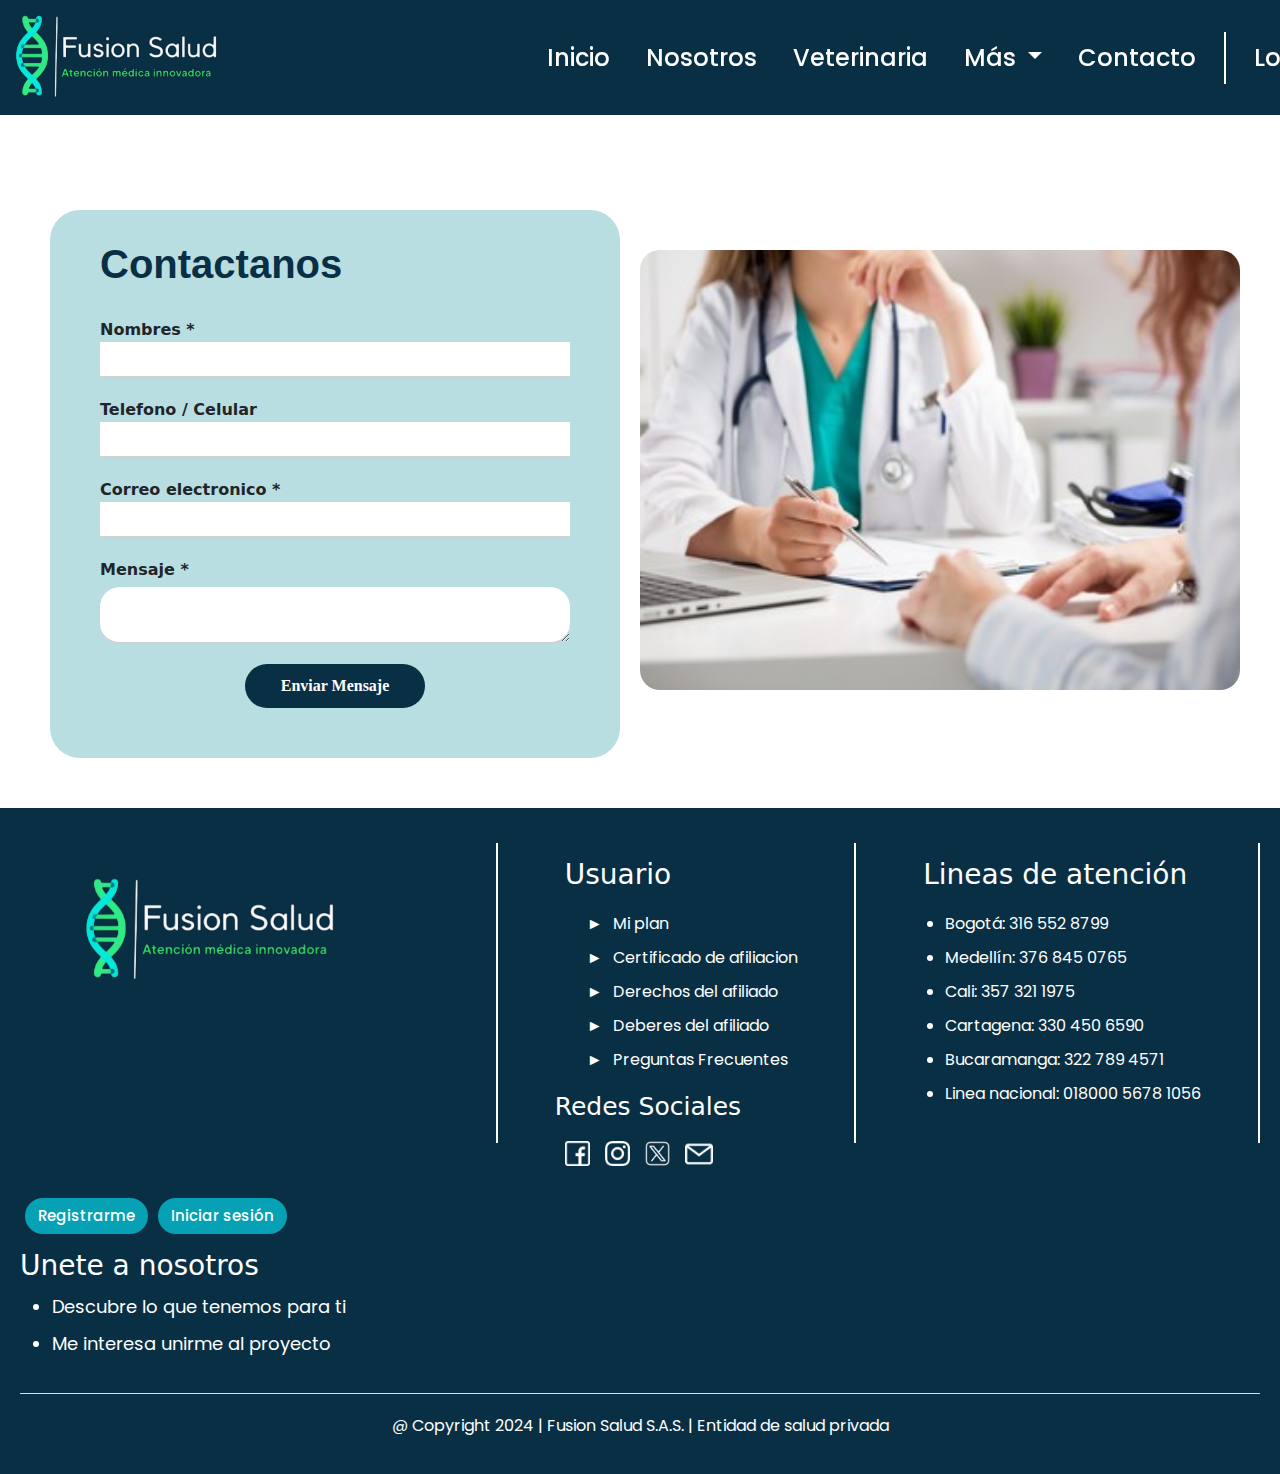
<file: FUSION-SALUD-main/Contacto/index.html>
<!DOCTYPE html>
<html lang="en">
<head>
    <meta charset="UTF-8">
    <meta name="viewport" content="width=device-width, initial-scale=1.0">
    <title>Fusión Salud</title>
<!----------------------- Enlace CSS boostrap------------------- -->
    <link href="https://cdn.jsdelivr.net/npm/bootstrap@5.3.3/dist/css/bootstrap.min.css" rel="stylesheet" integrity="sha384-QWTKZyjpPEjISv5WaRU9OFeRpok6YctnYmDr5pNlyT2bRjXh0JMhjY6hW+ALEwIH" crossorigin="anonymous">
<!-- ------------------------------------------------------------->
    <link rel="stylesheet" href="style.css">
</head>
<!------------------------------ Fuentes------------------------>
<style>
  @import url('https://fonts.googleapis.com/css2?family=Poppins:ital,wght@0,100;0,200;0,300;0,400;0,500;0,600;0,700;0,800;0,900;1,100;1,200;1,300;1,400;1,500;1,600;1,700;1,800;1,900&display=swap');
  </style>
<style>
  @import url('https://fonts.googleapis.com/css2?family=Fragment+Mono:ital@0;1&family=Poppins:ital,wght@0,100;0,200;0,300;0,400;0,500;0,600;0,700;0,800;0,900;1,100;1,200;1,300;1,400;1,500;1,600;1,700;1,800;1,900&family=Righteous&display=swap');
  </style>
<!----------------------------------------------- -->
<body>
<!----------------------Nav-------------------------------->
<nav class="navbar navbar-expand-lg bg-body-tertiary">
  <div class="container-fluid">
    <img class="img-nav" src="./assets/Img/logoSinFondo (1).png" alt="">
    <button class="navbar-toggler custom-toggler" type="button" data-bs-toggle="collapse" data-bs-target="#navbarSupportedContent" aria-controls="navbarSupportedContent" aria-expanded="false" aria-label="Toggle navigation">
      <span class="navbar-toggler-icon"></span>
    </button>
    <div class="collapse navbar-collapse" id="navbarSupportedContent">
      <ul class="navbar-nav me-auto mb-2 mb-lg-0">
        <li class="nav-item">
          <a class="nav-link active " aria-current="page" href="../Inicio/index.html">Inicio</a>
        </li>
        <li class="nav-item">
          <a class="nav-link active" href="../Sobre Nosotros/index.html">Nosotros</a>
        </li>
        <li class="nav-item">
          <a class="nav-link active" href="../Servicio Veterinario/index.html">Veterinaria</a>
        </li>
        <li class="nav-item dropdown">
          <a class="nav-link active dropdown-toggle" href="#" role="button" data-bs-toggle="dropdown" aria-expanded="false">
          Más
          </a>
          <ul class="dropdown-menu">
            <li><a class="dropdown-item opcion-mas" href="../Solicitud de cita/index.html">Solicita tu cita</a></li>
            <li><a class="dropdown-item opcion-mas" href="../Psicologia/index.html">Apoyo Psicologico</a></li>
            <li><a class="dropdown-item opcion-mas" href="../Donaciones/index.html">Donaciónes</a></li>
            <li><a class="dropdown-item opcion-mas" href="https://1drv.ms/w/s!AtsxFq8SLPV4gkH225_RX87kmirg?e=ugfMbx">Pqrs</a></li>
          </ul>
        </li>
        <li class="nav-item">
          <a class="nav-link active" href="../Contacto/index.html">Contacto</a>
        </li>
        <div class="vr"></div>
        <div class="horizontal"></div>
        <li class="nav-item">
          <a class="nav-link active" href="../Iniciosesion/index.html">Login</a>
        </li>
      </ul>
    </div>
  </div>
</nav>
  <section>
    <br>
    <form action="" class="form_contact">
      <h2 style="color: #092F45; font-size: 40px; font-weight: 600;">Contactanos</h2>
      <div class="user_info">
          <label for="names">Nombres *</label>
          <input type="text" id="names">

          <label for="phone">Telefono / Celular</label>
          <input type="text" id="phone">

          <label for="email">Correo electronico *</label>
          <input type="text" id="email">

          <label for="mensaje">Mensaje *</label>
          <textarea id="mensaje"></textarea>

          <input type="button" value="Enviar Mensaje" id="btnSend">
      </div>
    </form>
      <div class="image">
        <img src="./assets/Img/img1.jpg" alt="#">
      </div>
    </div>
  </section>

  <footer >
    <div class="footer">
        <div class="logo-footer">
            <img  class=" img-footer" src="./assets/Img/logoSinFondo (1).png" alt="">
        </div>
            <div class="vr vr2"></div>
            <div class="horizontal"></div>
        <div class="user-footer">
            <h3>Usuario</h3>
            <ul>
                <li><a href="../Datoscliente/Index.html">Mi plan</a></li>
                <li><a href="../Datoscliente/Index.html">Certificado de afiliacion</a></li>
                <li><a href="https://1drv.ms/w/s!AtsxFq8SLPV4gj0luxFocSn_FRja?e=fMFIO2">Derechos del afiliado</a></li>
                <li><a href="https://1drv.ms/w/s!AtsxFq8SLPV4gj9SyMjvIkfMhTyW?e=bkvxs4">Deberes del afiliado</a></li>
                <li><a href="../preguntas-frecuentes/Index.html">Preguntas Frecuentes</a></li>
            </ul>
            <div class="horizontal"></div>
  
            <div class="social-footer">
                <h4>Redes Sociales</h4>
                <!-- redes icons -->
                <img class="social-icons" src="./assets/Img/facebook.png" alt="">
                <img class="social-icons" src="./assets/Img/instagram.png" alt="">
                <img class="social-icons" src="./assets/Img/medios-de-comunicacion-social.png" alt="">
                <img class="social-icons mail"  src="./assets/Img/correo-electronico.png" alt="">
            </div>
        </div>
        <div class="vr vr2"></div>
        <div class="horizontal"></div>
        <div class="atention-footer">
            <h3>Lineas de atención</h3>
            <ul>
                <li>Bogotá: 316 552 8799</li>
                <li>Medellín: 376 845 0765</li>
                <li>Cali: 357 321 1975</li>
                <li>Cartagena: 330 450 6590</li>
                <li>Bucaramanga: 322 789 4571</li>
                <li>Linea nacional: 018000 5678 1056</li>
            </ul>
        </div>
        <div class="vr vr2"></div>
        <div class="horizontal"></div>
        <div class="options-footer">
          <button class="btn"><a href="../Iniciosesion/index.html">Registrarme</a></button>
          <button class="btn"><a href="../Iniciosesion/index.html">Iniciar sesión</a></button>
            <div class="options-footer">
                <h3>Unete a nosotros</h3>
                <ul>
                    <li>Descubre lo que tenemos para ti</li>
                    <li>Me interesa unirme al proyecto</li>
                </ul>
            </div>
        </div>
        <div class="rights">
            <p>
            @ Copyright 2024 | Fusion Salud S.A.S. | Entidad de salud privada
            </p>
        </div>
    </div>
  </footer>


<!-- -------------Enlace JS boostrap---------- -->
    <script src="https://cdn.jsdelivr.net/npm/@popperjs/core@2.11.8/dist/umd/popper.min.js" integrity="sha384-I7E8VVD/ismYTF4hNIPjVp/Zjvgyol6VFvRkX/vR+Vc4jQkC+hVqc2pM8ODewa9r" crossorigin="anonymous"></script>
    <script src="https://cdn.jsdelivr.net/npm/bootstrap@5.3.3/dist/js/bootstrap.min.js" integrity="sha384-0pUGZvbkm6XF6gxjEnlmuGrJXVbNuzT9qBBavbLwCsOGabYfZo0T0to5eqruptLy" crossorigin="anonymous"></script>
<!-- ------------------------------------------- -->
    <Script src="main.js"></Script>
</body>
</html>
</file>
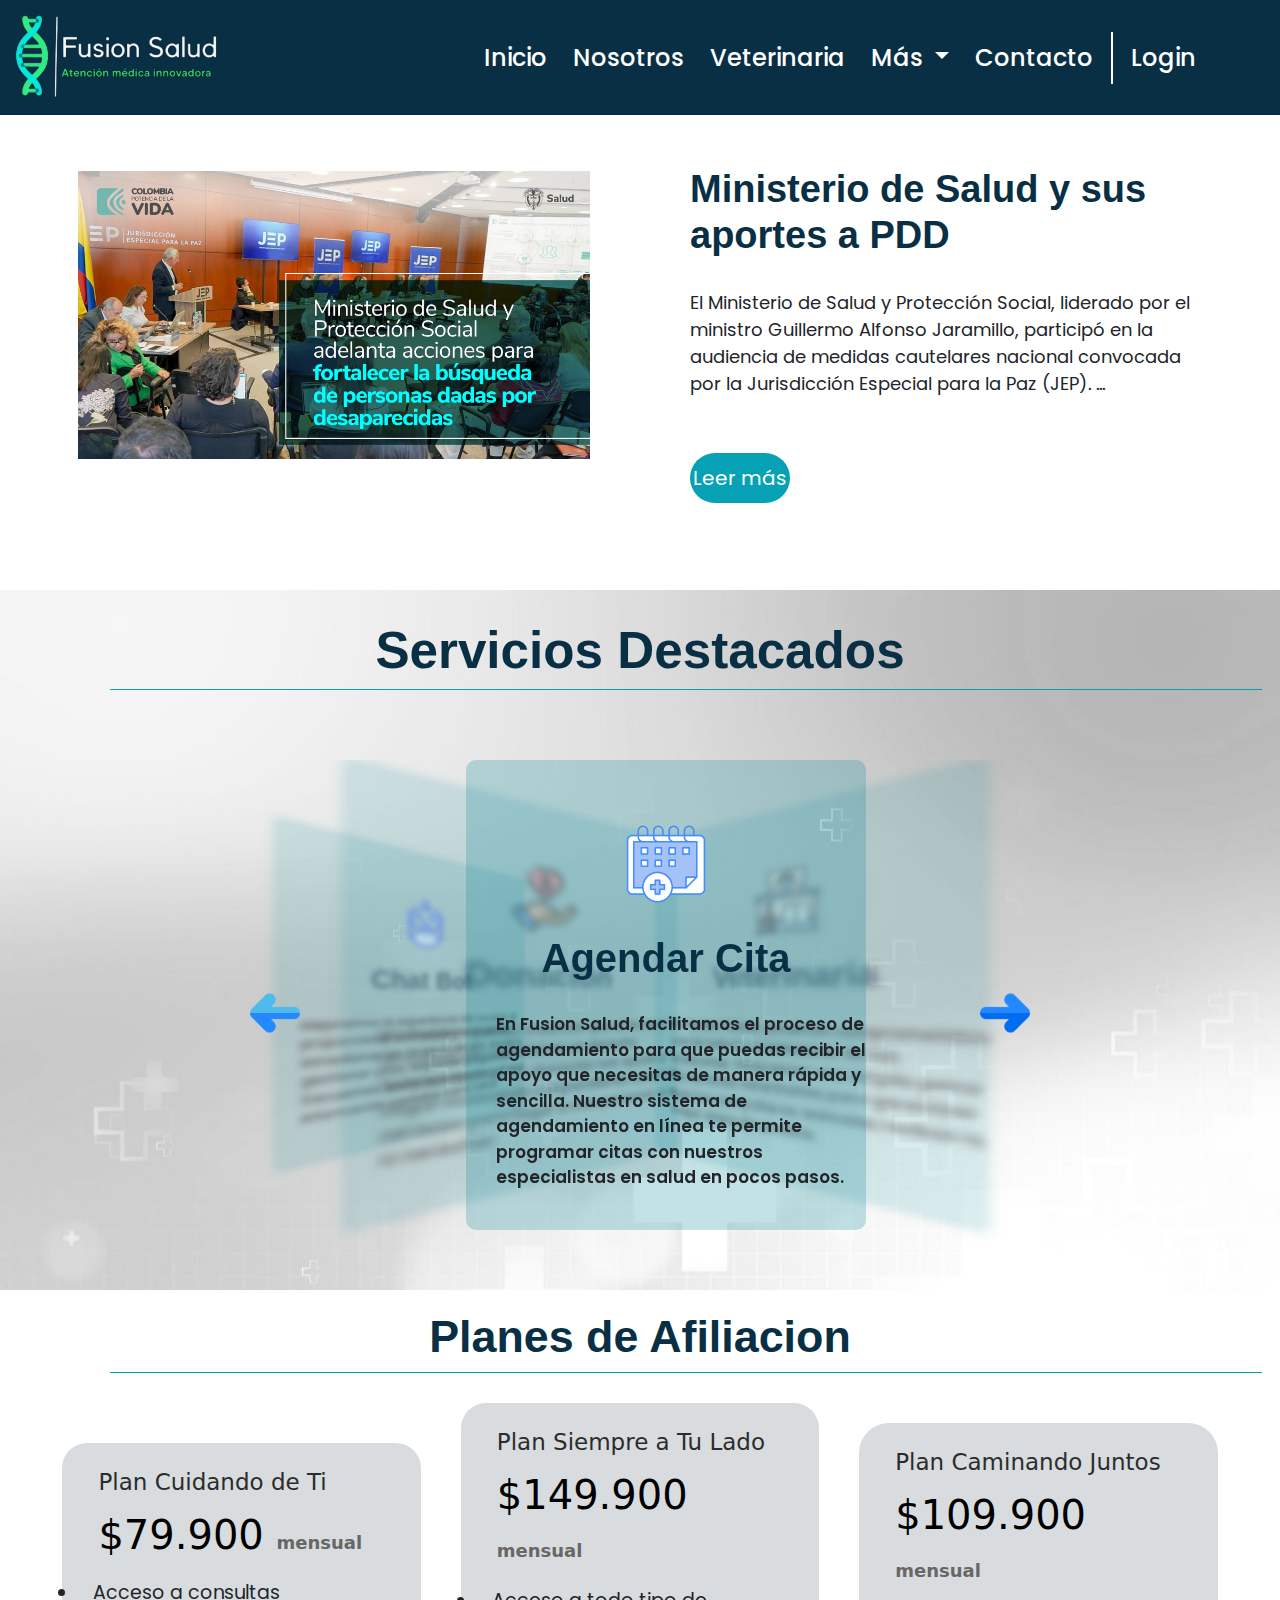
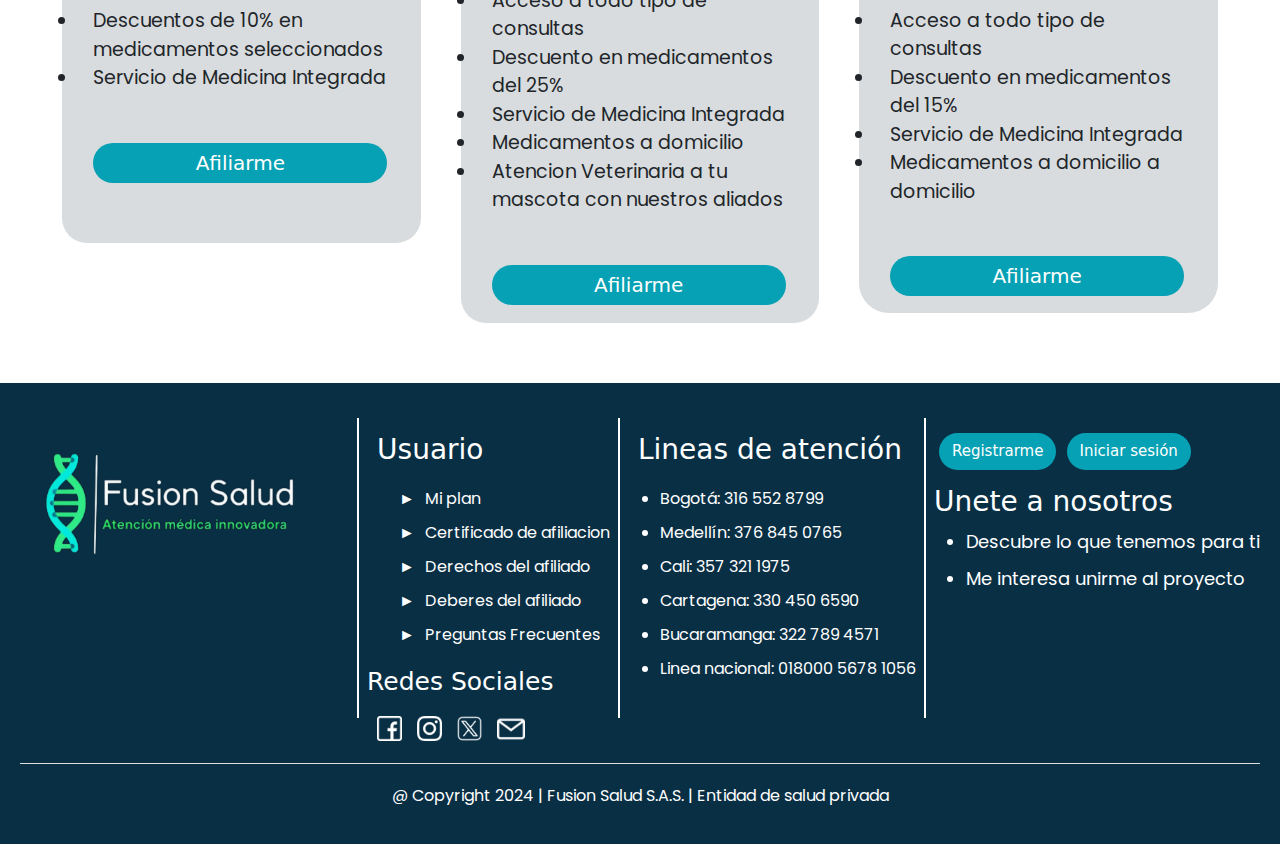
<file: FUSION-SALUD-main/Inicio/Index.html>
<!DOCTYPE html>
<html lang="en">
<head>
    <meta charset="UTF-8">
    <meta name="viewport" content="width=device-width, initial-scale=1.0">
    <title>Fusión Salud</title>
<!----------------------- Enlace CSS boostrap------------------- -->
    <link href="https://cdn.jsdelivr.net/npm/bootstrap@5.3.3/dist/css/bootstrap.min.css" rel="stylesheet" integrity="sha384-QWTKZyjpPEjISv5WaRU9OFeRpok6YctnYmDr5pNlyT2bRjXh0JMhjY6hW+ALEwIH" crossorigin="anonymous">
<!-- ------------------------------------------------------------->
    <link rel="stylesheet" href="Style.css">
</head>
<!------------------------------ Fuentes------------------------>
<style>
  @import url('https://fonts.googleapis.com/css2?family=Poppins:ital,wght@0,100;0,200;0,300;0,400;0,500;0,600;0,700;0,800;0,900;1,100;1,200;1,300;1,400;1,500;1,600;1,700;1,800;1,900&display=swap');
  </style>
<style>
  @import url('https://fonts.googleapis.com/css2?family=Fragment+Mono:ital@0;1&family=Poppins:ital,wght@0,100;0,200;0,300;0,400;0,500;0,600;0,700;0,800;0,900;1,100;1,200;1,300;1,400;1,500;1,600;1,700;1,800;1,900&family=Righteous&display=swap');
  </style>
<!----------------------------------------------- -->
<body>
  <!-- ------------------------Ventana Emergente---------- -->
  <div id="popup" class="popup">
    <div class="popup-content">
        <span class="close">&times;</span>
        <h1>¡Unete y Cuida tu Salud Hoy!</h1>
        <p>No esperes más, Registrate y forma parte de nuestra comunidad, accede a servicios de Salud de calidad</p>
        <a href="../Iniciosesion/Index.html"> Registrarme</a>
    </div>
</div>
<!----------------------Nav-------------------------------->
<nav class="navbar navbar-expand-lg bg-body-tertiary">
  <div class="container-fluid">
    <img class="img-nav" src="./assets/Img/logoSinFondo (1).png" alt="">
    <button class="navbar-toggler custom-toggler" type="button" data-bs-toggle="collapse" data-bs-target="#navbarSupportedContent" aria-controls="navbarSupportedContent" aria-expanded="false" aria-label="Toggle navigation">
      <span class="navbar-toggler-icon"></span>
    </button>
    <div class="collapse navbar-collapse" id="navbarSupportedContent">
      <ul class="navbar-nav me-auto mb-2 mb-lg-0">
        <li class="nav-item">
          <a class="nav-link active " aria-current="page" href="../Inicio/Index.html">Inicio</a>
        </li>
        <li class="nav-item">
          <a class="nav-link active" href="../Sobre Nosotros/index.html">Nosotros</a>
        </li>
        <li class="nav-item">
          <a class="nav-link active" href="../Servicio Veterinario/index.html">Veterinaria</a>
        </li>
        <li class="nav-item dropdown">
          <a class="nav-link active dropdown-toggle" href="#" role="button" data-bs-toggle="dropdown" aria-expanded="false">
          Más
          </a>
          <ul class="dropdown-menu">
            <li><a class="dropdown-item opcion-mas" href="../Solicitud de cita/Index.html">Solicita tu cita</a></li>
            <li><a class="dropdown-item opcion-mas" href="../Preguntas Frecuentes/Index.html">Pqrs</a></li>
          </ul>
        </li>
        <li class="nav-item">
          <a class="nav-link active" href="../Contacto/Index.html">Contacto</a>
        </li>
        <div class="vr"></div>
        <div class="horizontal"></div>
        <li class="nav-item">
          <a class="nav-link active" href="../Iniciosesion/Index.html">Login</a>
        </li>
      </ul>
    </div>
  </div>
</nav>
<header>
  <div class="contenedor">
    <div class="slider-contenedor">
        <section class="contenido-slider">
          <img src="./assets/Img/noticia3.jpg" alt="">
          <div class="information-notices">
            <h2 class="notices-title">Ministerio de Salud y sus aportes a PDD</h2>
              <p>El Ministerio de Salud y Protección Social, liderado por el ministro Guillermo Alfonso Jaramillo, participó en la audiencia de medidas cautelares nacional convocada por la Jurisdicción Especial para la Paz (JEP). ...
                </p>
              <button class=" btn-notices"> <a href="https://www.mintrabajo.gov.co/relaciones-laborales/riesgos-laborales/plan-nacional-de-seguridad-y-salud-en-el-trabajo-2013-2021">Leer más</a></button>
          </div>
        </section>
        <section class="contenido-slider">
          <img src="./assets/Img/noticia2.avif" alt="">
          <div class="information-notices">
            <h2 class="notices-title">Países  aún no definen  acuerdo para enfrentar futuras pandemias</h2>
              <p>
                Durante esta semana los Estados Miembros de la Organización Mundial de la Salud  buscan definir un convenio jurídico sobre pandemias para responder a futuras situaciones como la generó el covid-19 en el mundo.
                </p>
              <button class=" btn-notices"><a href="https://www.elespectador.com/salud/paises-de-la-oms-aun-no-definen-el-acuerdo-para-enfrentar-futuras-pandemias/">Leer más</a></button>
          </div>
        </section>
        <section class="contenido-slider">
          <img src="./assets/Img/noticia3.avif" alt="">
          <div class="information-notices">
            <h2 class="notices-title"> No te automediques con  antibióticoa</h2>
              <p>A mediados de 2023, un hombre de 80 años ingresó a urgencias de un hospital en Buenos Aires por una psicosis infecciosa. “Deliraba; estaba tan fuera de sí que tuvimos que administrarle un sedante para poder examinarlo”...
                </p>
              <button class="btn-notices"> <a href="https://www.elespectador.com/salud/deberia-leer-esto-la-proxima-vez-que-piense-en-automedicarse-con-un-antibiotico/">Leer más</a></button>
          </div>
        </section>
    </div>
  </div>
</header>
<main>
  <div class="services-outstanding">
    <h1>Servicios Destacados</h1>
    <div class="horizontal2"></div>
    <div class="slider">
      <div class="item">
        <img src="./assets/Img/psicologia.png" alt="">
          <h1>Apoyo Psicologico</h1>
          <p>
            Explora nuestras funciones de autoayuda, recibe recomendaciones personalizadas y participa en sesiones interactivas guiadas por nuestro asistente virtual, todo con la confidencialidad y el cuidado que mereces. 
          </p>
      </div>
      <div class="item">
        <img src="./assets/Img/robot.png" alt="">
          <h1>Chat Bot</h1>
          <p>
            Mejoramos la experiencia del usuario al proporcionar asistencia y respuestas inmediatas las 24 horas del día. Ayuda a gestionar citas, responder preguntas frecuentes, enviar recordatorios  y ofrecer información confiable sobre salud.
          </p>
          
      </div>
      <div class="item">
        <img src="./assets/Img/donacion.png" alt="">
          <h1>Donación</h1>
          <p>
            En Fusion Salud, creemos que el acceso a la salud  de calidad es un derecho fundamental. Tu donación nos ayuda a seguir innovando y expandiendo nuestros servicios para llegar a más personas que lo necesitan. 
          </p>
            
      </div>
      <div class="item">
        <img src="./assets/Img/cita-medica.png" alt="">
          <h1>Agendar Cita</h1>
            <p>
              En Fusion Salud, facilitamos el proceso de agendamiento para que puedas recibir el apoyo que necesitas de manera rápida y sencilla. Nuestro sistema de agendamiento en línea te permite programar citas con nuestros especialistas en salud en pocos pasos.
            </p>
      </div>
      <div class="item">
        <img src="./assets/Img/clinica.png" alt="">
          <h1>Veterinaria</h1>
          <p>
            En Fusion Salud, estamos comprometidos con la salud y el bienestar de tus mascotas. Ofrecemos una amplia gama de servicios veterinarios para garantizar que tus compañeros animales reciban la mejor atención posible.
          </p>
      </div>
      <img id="prev" src="./assets/Img/atras.png" alt="">
      <img id="next" src="./assets/Img/flecha-correcta.png" alt="">
    </div>
  </div>
</main>
<h1 id="title-plans">Planes de Afiliacion</h1>
<div class="horizontal2"></div>
<div class="plans">
  <div class="card card-1 card1" >
    <div class="card-body ">
      <h4 class="card-title">Plan Cuidando de Ti </h4>
      <h3 class="card-subtitle">$79.900 <b> mensual</b></h3>
      <li>Acceso a consultas</li>
      <li>Descuentos de 10% en medicamentos seleccionados</li>
      <li>Servicio de Medicina Integrada</li>
      <button href="#" class="card-link ">Afiliarme</button>
    </div>
  </div>
  <div class="card card-2" >
    <div class="card-body">
      <h4 class="card-title">Plan Siempre a Tu Lado</h4>
      <h3 class="card-subtitle">$149.900 <b>mensual</b></h3>
      <li>Acceso a todo tipo de consultas</li>
      <li>Descuento en medicamentos del 25%</li>
      <li>Servicio de Medicina Integrada</li>
      <li>Medicamentos a domicilio</li>
      <li>Atencion Veterinaria a tu mascota con nuestros aliados</li>
      <button href="#" class="card-link ">Afiliarme</button>
      
    </div>
  </div>
  <div class="card card-3 card1" >
    <div class="card-body">
      <h4 class="card-title">Plan Caminando Juntos</h4>
      <h3 class="card-subtitle">$109.900 <b> mensual </b> </h3>
      <li>Acceso a todo tipo de consultas</li>
      <li>Descuento en medicamentos del 15%</li>
      <li>Servicio de Medicina Integrada</li>
      <li>Medicamentos a domicilio a domicilio</li>
      <button href="#" class="card-link ">Afiliarme</button>
    </div>
  </div>
</div>
<footer >
  <div class="footer">
      <div class="logo-footer">
          <img  class=" img-footer" src="./assets/Img/logoSinFondo (1).png" alt="">
      </div>
          <div class="vr vr2"></div>
          <div class="horizontal"></div>
      <div class="user-footer">
          <h3>Usuario</h3>
          <ul>
              <li><a href="../Datoscliente/Index.html">Mi plan</a></li>
              <li><a href="../Datoscliente/Index.html">Certificado de afiliacion</a></li>
              <li><a href="https://1drv.ms/w/s!AtsxFq8SLPV4gj0luxFocSn_FRja?e=fMFIO2">Derechos del afiliado</a></li>
              <li><a href="https://1drv.ms/w/s!AtsxFq8SLPV4gj9SyMjvIkfMhTyW?e=bkvxs4">Deberes del afiliado</a></li>
              <li><a href="../preguntas-frecuentes/Index.html">Preguntas Frecuentes</a></li>
          </ul>
          <div class="horizontal"></div>

          <div class="social-footer">
              <h4>Redes Sociales</h4>
              <!-- redes icons -->
              <img class="social-icons" src="./assets/Img/facebook.png" alt="">
              <img class="social-icons" src="./assets/Img/instagram.png" alt="">
              <img class="social-icons" src="./assets/Img/medios-de-comunicacion-social.png" alt="">
              <img class="social-icons mail"  src="./assets/Img/correo-electronico.png" alt="">
          </div>
      </div>
      <div class="vr vr2"></div>
      <div class="horizontal"></div>
      <div class="atention-footer">
          <h3>Lineas de atención</h3>
          <ul>
              <li>Bogotá: 316 552 8799</li>
              <li>Medellín: 376 845 0765</li>
              <li>Cali: 357 321 1975</li>
              <li>Cartagena: 330 450 6590</li>
              <li>Bucaramanga: 322 789 4571</li>
              <li>Linea nacional: 018000 5678 1056</li>
          </ul>
      </div>
      <div class="vr vr2"></div>
      <div class="horizontal"></div>
      <div class="options-footer">
          <button class="btn">Registrarme</button>
          <button class="btn">Iniciar sesión</button>
          <div class="options-footer">
              <h3>Unete a nosotros</h3>
              <ul>
                  <li>Descubre lo que tenemos para ti</li>
                  <li>Me interesa unirme al proyecto</li>
              </ul>
          </div>
      </div>
      <div class="rights">
          <p>
          @ Copyright 2024 | Fusion Salud S.A.S. | Entidad de salud privada
          </p>
      </div>
  </div>
</footer>
<!-- -------------Enlace JS boostrap---------- -->
  <script src="https://cdn.jsdelivr.net/npm/@popperjs/core@2.11.8/dist/umd/popper.min.js" integrity="sha384-I7E8VVD/ismYTF4hNIPjVp/Zjvgyol6VFvRkX/vR+Vc4jQkC+hVqc2pM8ODewa9r" crossorigin="anonymous"></script>
  <script src="https://cdn.jsdelivr.net/npm/bootstrap@5.3.3/dist/js/bootstrap.min.js" integrity="sha384-0pUGZvbkm6XF6gxjEnlmuGrJXVbNuzT9qBBavbLwCsOGabYfZo0T0to5eqruptLy" crossorigin="anonymous"></script>
<!-- ------------------------------------------- -->
  <Script src="Main.js"></Script>
  <Script src="services/slider.js"></Script>
  <Script src="services/slider2.js"></Script>
  <Script src="services/window.js"></Script>
  
</body>
</html>
</file>
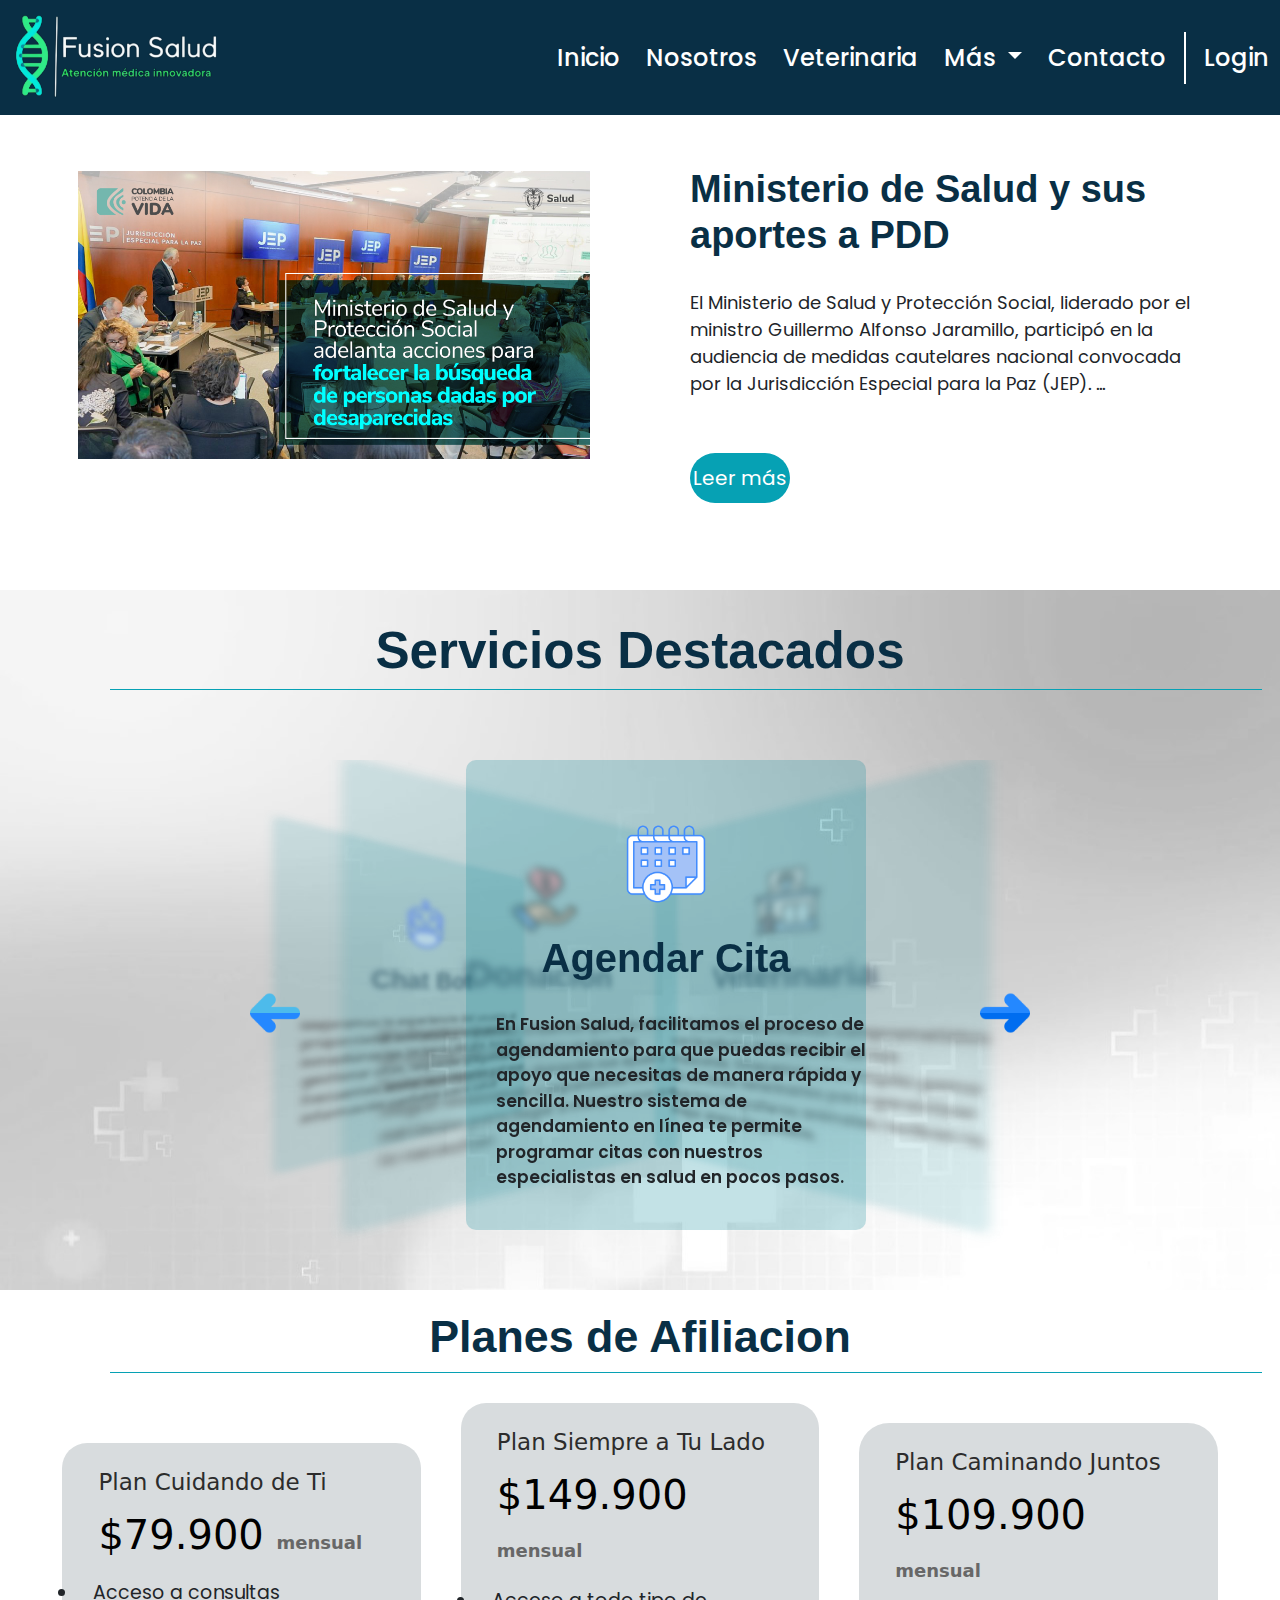
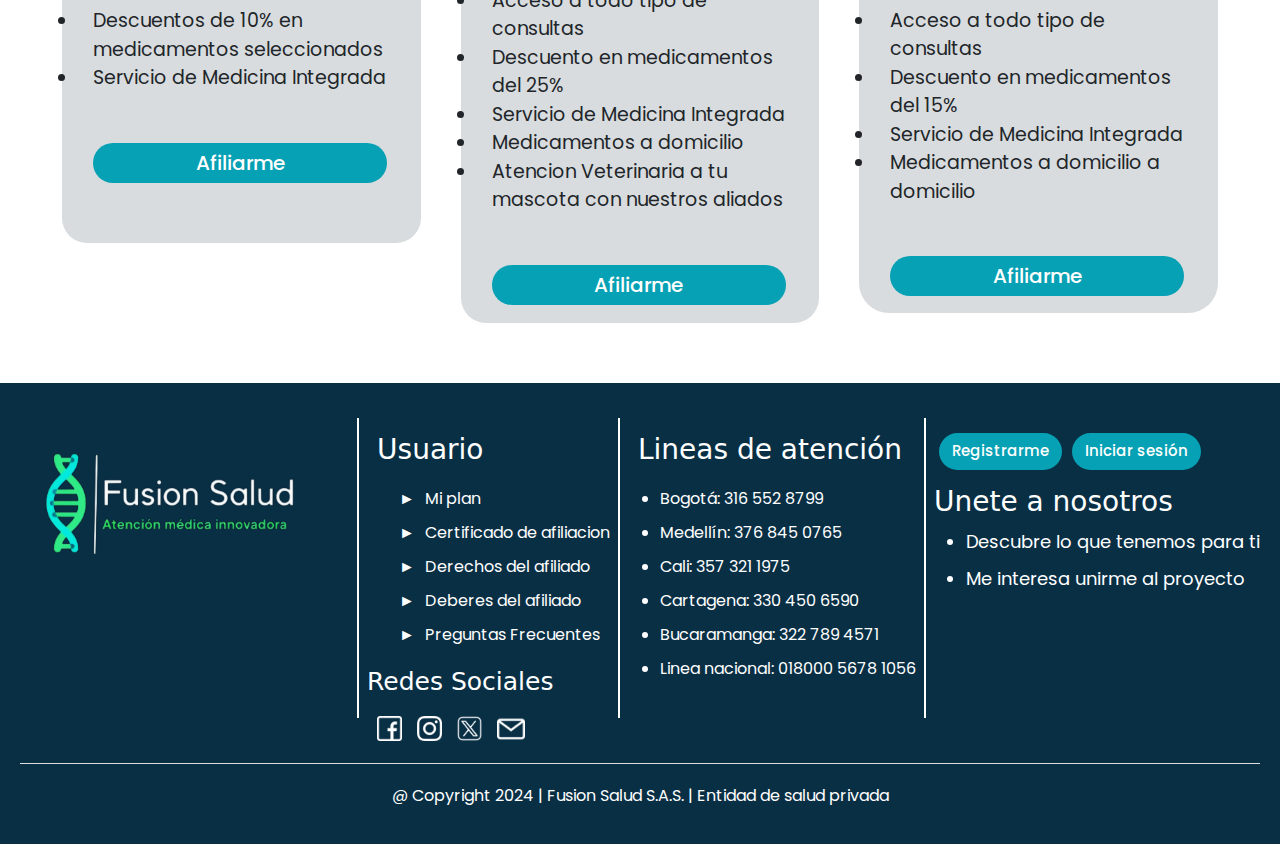
<file: FUSION-SALUD-main/Inicio/index.html>
<!DOCTYPE html>
<html lang="en">
<head>
    <meta charset="UTF-8">
    <meta name="viewport" content="width=device-width, initial-scale=1.0">
    <title>Fusión Salud</title>
<!----------------------- Enlace CSS boostrap------------------- -->
    <link href="https://cdn.jsdelivr.net/npm/bootstrap@5.3.3/dist/css/bootstrap.min.css" rel="stylesheet" integrity="sha384-QWTKZyjpPEjISv5WaRU9OFeRpok6YctnYmDr5pNlyT2bRjXh0JMhjY6hW+ALEwIH" crossorigin="anonymous">
<!-- ------------------------------------------------------------->
    <link rel="stylesheet" href="style.css">
</head>
<!------------------------------ Fuentes------------------------>
<style>
  @import url('https://fonts.googleapis.com/css2?family=Poppins:ital,wght@0,100;0,200;0,300;0,400;0,500;0,600;0,700;0,800;0,900;1,100;1,200;1,300;1,400;1,500;1,600;1,700;1,800;1,900&display=swap');
  </style>
<style>
  @import url('https://fonts.googleapis.com/css2?family=Fragment+Mono:ital@0;1&family=Poppins:ital,wght@0,100;0,200;0,300;0,400;0,500;0,600;0,700;0,800;0,900;1,100;1,200;1,300;1,400;1,500;1,600;1,700;1,800;1,900&family=Righteous&display=swap');
  </style>
<!----------------------------------------------- -->
<body>
  <!-- ------------------------Ventana Emergente---------- -->
  <div id="popup" class="popup">
    <div class="popup-content">
        <span class="close">&times;</span>
        <h1>¡Unete y Cuida tu Salud Hoy!</h1>
        <p>No esperes más, Registrate y forma parte de nuestra comunidad, accede a servicios de Salud de calidad</p>
        <a href="../Iniciosesion/Index.html"> Registrarme</a>
    </div>
</div>
<!----------------------Nav-------------------------------->
<nav class="navbar navbar-expand-lg bg-body-tertiary">
  <div class="container-fluid">
    <img class="img-nav" src="./assets/Img/logoSinFondo (1).png" alt="">
    <button class="navbar-toggler custom-toggler" type="button" data-bs-toggle="collapse" data-bs-target="#navbarSupportedContent" aria-controls="navbarSupportedContent" aria-expanded="false" aria-label="Toggle navigation">
      <span class="navbar-toggler-icon"></span>
    </button>
    <div class="collapse navbar-collapse" id="navbarSupportedContent">
      <ul class="navbar-nav me-auto mb-2 mb-lg-0">
        <li class="nav-item">
          <a class="nav-link active " aria-current="page" href="../Inicio/index.html">Inicio</a>
        </li>
        <li class="nav-item">
          <a class="nav-link active" href="../Sobre Nosotros/index.html">Nosotros</a>
        </li>
        <li class="nav-item">
          <a class="nav-link active" href="../Servicio Veterinario/index.html">Veterinaria</a>
        </li>
        <li class="nav-item dropdown">
          <a class="nav-link active dropdown-toggle" href="#" role="button" data-bs-toggle="dropdown" aria-expanded="false">
          Más
          </a>
          <ul class="dropdown-menu">
            <li><a class="dropdown-item opcion-mas" href="../Solicitud de cita/index.html">Solicita tu cita</a></li>
            <li><a class="dropdown-item opcion-mas" href="../Psicologia/index.html">Apoyo Psicologico</a></li>
            <li><a class="dropdown-item opcion-mas" href="../Donaciones/Index.html">Donaciónes</a></li>
            <li><a class="dropdown-item opcion-mas" href="https://1drv.ms/w/s!AtsxFq8SLPV4gkH225_RX87kmirg?e=ugfMbx">Pqrs</a></li>
          </ul>
        </li>
        <li class="nav-item">
          <a class="nav-link active" href="../Contacto/index.html">Contacto</a>
        </li>
        <div class="vr"></div>
        <div class="horizontal"></div>
        <li class="nav-item">
          <a class="nav-link active" href="../Iniciosesion/index.html">Login</a>
        </li>
      </ul>
    </div>
  </div>
</nav>
<header>
  <div class="contenedor">
    <div class="slider-contenedor">
        <section class="contenido-slider">
          <img src="./assets/Img/noticia3.jpg" alt="">
          <div class="information-notices">
            <h2 class="notices-title">Ministerio de Salud y sus aportes a PDD</h2>
              <p>El Ministerio de Salud y Protección Social, liderado por el ministro Guillermo Alfonso Jaramillo, participó en la audiencia de medidas cautelares nacional convocada por la Jurisdicción Especial para la Paz (JEP). ...
                </p>
              <button class=" btn-notices"> <a href="https://www.mintrabajo.gov.co/relaciones-laborales/riesgos-laborales/plan-nacional-de-seguridad-y-salud-en-el-trabajo-2013-2021">Leer más</a></button>
          </div>
        </section>
        <section class="contenido-slider">
          <img src="./assets/Img/noticia2.avif" alt="">
          <div class="information-notices">
            <h2 class="notices-title">Países  aún no definen  acuerdo para enfrentar futuras pandemias</h2>
              <p>
                Durante esta semana los Estados Miembros de la Organización Mundial de la Salud  buscan definir un convenio jurídico sobre pandemias para responder a futuras situaciones como la generó el covid-19 en el mundo.
                </p>
              <button class=" btn-notices"><a href="https://www.elespectador.com/salud/paises-de-la-oms-aun-no-definen-el-acuerdo-para-enfrentar-futuras-pandemias/">Leer más</a></button>
          </div>
        </section>
        <section class="contenido-slider">
          <img src="./assets/Img/noticia3.avif" alt="">
          <div class="information-notices">
            <h2 class="notices-title"> No te automediques con  antibióticoa</h2>
              <p>A mediados de 2023, un hombre de 80 años ingresó a urgencias de un hospital en Buenos Aires por una psicosis infecciosa. “Deliraba; estaba tan fuera de sí que tuvimos que administrarle un sedante para poder examinarlo”...
                </p>
              <button class="btn-notices"> <a href="https://www.elespectador.com/salud/deberia-leer-esto-la-proxima-vez-que-piense-en-automedicarse-con-un-antibiotico/">Leer más</a></button>
          </div>
        </section>
    </div>
  </div>
</header>
<main>
  <div class="services-outstanding">
    <h1>Servicios Destacados</h1>
    <div class="horizontal2"></div>
    <div class="slider">
      <div class="item">
        <img src="./assets/Img/psicologia.png" alt="">
          <h1>Apoyo Psicologico</h1>
          <p>
            Explora nuestras funciones de autoayuda, recibe recomendaciones personalizadas y participa en sesiones interactivas guiadas por nuestro asistente virtual, todo con la confidencialidad y el cuidado que mereces. 
          </p>
      </div>
      <div class="item">
        <img src="./assets/Img/robot.png" alt="">
          <h1>Chat Bot</h1>
          <p>
            Mejoramos la experiencia del usuario al proporcionar asistencia y respuestas inmediatas las 24 horas del día. Ayuda a gestionar citas, responder preguntas frecuentes, enviar recordatorios  y ofrecer información confiable sobre salud.
          </p>
          
      </div>
      <div class="item">
        <img src="./assets/Img/donacion.png" alt="">
          <h1>Donación</h1>
          <p>
            En Fusion Salud, creemos que el acceso a la salud  de calidad es un derecho fundamental. Tu donación nos ayuda a seguir innovando y expandiendo nuestros servicios para llegar a más personas que lo necesitan. 
          </p>
            
      </div>
      <div class="item">
        <img src="./assets/Img/cita-medica.png" alt="">
          <h1>Agendar Cita</h1>
            <p>
              En Fusion Salud, facilitamos el proceso de agendamiento para que puedas recibir el apoyo que necesitas de manera rápida y sencilla. Nuestro sistema de agendamiento en línea te permite programar citas con nuestros especialistas en salud en pocos pasos.
            </p>
      </div>
      <div class="item">
        <img src="./assets/Img/clinica.png" alt="">
          <h1>Veterinaria</h1>
          <p>
            En Fusion Salud, estamos comprometidos con la salud y el bienestar de tus mascotas. Ofrecemos una amplia gama de servicios veterinarios para garantizar que tus compañeros animales reciban la mejor atención posible.
          </p>
      </div>
      <img id="prev" src="./assets/Img/atras.png" alt="">
      <img id="next" src="./assets/Img/flecha-correcta.png" alt="">
    </div>
  </div>
</main>
<h1 id="title-plans">Planes de Afiliacion</h1>
<div class="horizontal2"></div>
<div class="plans">
  <div class="card card-1 card1" >
    <div class="card-body ">
      <h4 class="card-title">Plan Cuidando de Ti </h4>
      <h3 class="card-subtitle">$79.900 <b> mensual</b></h3>
      <li>Acceso a consultas</li>
      <li>Descuentos de 10% en medicamentos seleccionados</li>
      <li>Servicio de Medicina Integrada</li>
      <button  class="card-link "><a href="../Cambio-plan/index.html">Afiliarme</a></button>

    </div>
  </div>
  <div class="card card-2" >
    <div class="card-body">
      <h4 class="card-title">Plan Siempre a Tu Lado</h4>
      <h3 class="card-subtitle">$149.900 <b>mensual</b></h3>
      <li>Acceso a todo tipo de consultas</li>
      <li>Descuento en medicamentos del 25%</li>
      <li>Servicio de Medicina Integrada</li>
      <li>Medicamentos a domicilio</li>
      <li>Atencion Veterinaria a tu mascota con nuestros aliados</li>
      <button  class="card-link "><a href="../Cambio-plan/index.html">Afiliarme</a></button>

      
    </div>
  </div>
  <div class="card card-3 card1" >
    <div class="card-body">
      <h4 class="card-title">Plan Caminando Juntos</h4>
      <h3 class="card-subtitle">$109.900 <b> mensual </b> </h3>
      <li>Acceso a todo tipo de consultas</li>
      <li>Descuento en medicamentos del 15%</li>
      <li>Servicio de Medicina Integrada</li>
      <li>Medicamentos a domicilio a domicilio</li>
      <button  class="card-link "><a href="../Cambio-plan/index.html">Afiliarme</a></button>
    </div>
  </div>
</div>
<footer >
  <div class="footer">
      <div class="logo-footer">
          <img  class=" img-footer" src="./assets/Img/logoSinFondo (1).png" alt="">
      </div>
          <div class="vr vr2"></div>
          <div class="horizontal"></div>
      <div class="user-footer">
          <h3>Usuario</h3>
          <ul>
              <li><a href="../Datoscliente/Index.html">Mi plan</a></li>
              <li><a href="../Datoscliente/Index.html">Certificado de afiliacion</a></li>
              <li><a href="https://1drv.ms/w/s!AtsxFq8SLPV4gj0luxFocSn_FRja?e=fMFIO2">Derechos del afiliado</a></li>
              <li><a href="https://1drv.ms/w/s!AtsxFq8SLPV4gj9SyMjvIkfMhTyW?e=bkvxs4">Deberes del afiliado</a></li>
              <li><a href="https://1drv.ms/w/s!AtsxFq8SLPV4gkH225_RX87kmirg?e=ugfMbx">Preguntas Frecuentes</a></li>
          </ul>
          <div class="horizontal"></div>

          <div class="social-footer">
              <h4>Redes Sociales</h4>
              <!-- redes icons -->
              <img class="social-icons" src="./assets/Img/facebook.png" alt="">
              <img class="social-icons" src="./assets/Img/instagram.png" alt="">
              <img class="social-icons" src="./assets/Img/medios-de-comunicacion-social.png" alt="">
              <img class="social-icons mail"  src="./assets/Img/correo-electronico.png" alt="">
          </div>
      </div>
      <div class="vr vr2"></div>
      <div class="horizontal"></div>
      <div class="atention-footer">
          <h3>Lineas de atención</h3>
          <ul>
              <li>Bogotá: 316 552 8799</li>
              <li>Medellín: 376 845 0765</li>
              <li>Cali: 357 321 1975</li>
              <li>Cartagena: 330 450 6590</li>
              <li>Bucaramanga: 322 789 4571</li>
              <li>Linea nacional: 018000 5678 1056</li>
          </ul>
      </div>
      <div class="vr vr2"></div>
      <div class="horizontal"></div>
      <div class="options-footer">
          <button class="btn"><a href="../Iniciosesion/index.html">Registrarme</a></button>
          <button class="btn"><a href="../Iniciosesion/index.html">Iniciar sesión</a></button>
          <div class="options-footer">
              <h3>Unete a nosotros</h3>
              <ul>
                  <li>Descubre lo que tenemos para ti</li>
                  <li>Me interesa unirme al proyecto</li>
              </ul>
          </div>
      </div>
      <div class="rights">
          <p>
          @ Copyright 2024 | Fusion Salud S.A.S. | Entidad de salud privada
          </p>
      </div>
  </div>
</footer>
<!-- -------------Enlace JS boostrap---------- -->
  <script src="https://cdn.jsdelivr.net/npm/@popperjs/core@2.11.8/dist/umd/popper.min.js" integrity="sha384-I7E8VVD/ismYTF4hNIPjVp/Zjvgyol6VFvRkX/vR+Vc4jQkC+hVqc2pM8ODewa9r" crossorigin="anonymous"></script>
  <script src="https://cdn.jsdelivr.net/npm/bootstrap@5.3.3/dist/js/bootstrap.min.js" integrity="sha384-0pUGZvbkm6XF6gxjEnlmuGrJXVbNuzT9qBBavbLwCsOGabYfZo0T0to5eqruptLy" crossorigin="anonymous"></script>
<!-- ------------------------------------------- -->
  <Script src="main.js"></Script>
  <Script src="services/slider.js"></Script>
  <Script src="services/slider2.js"></Script>
  <Script src="services/window.js"></Script>
  
</body>
</html>
</file>
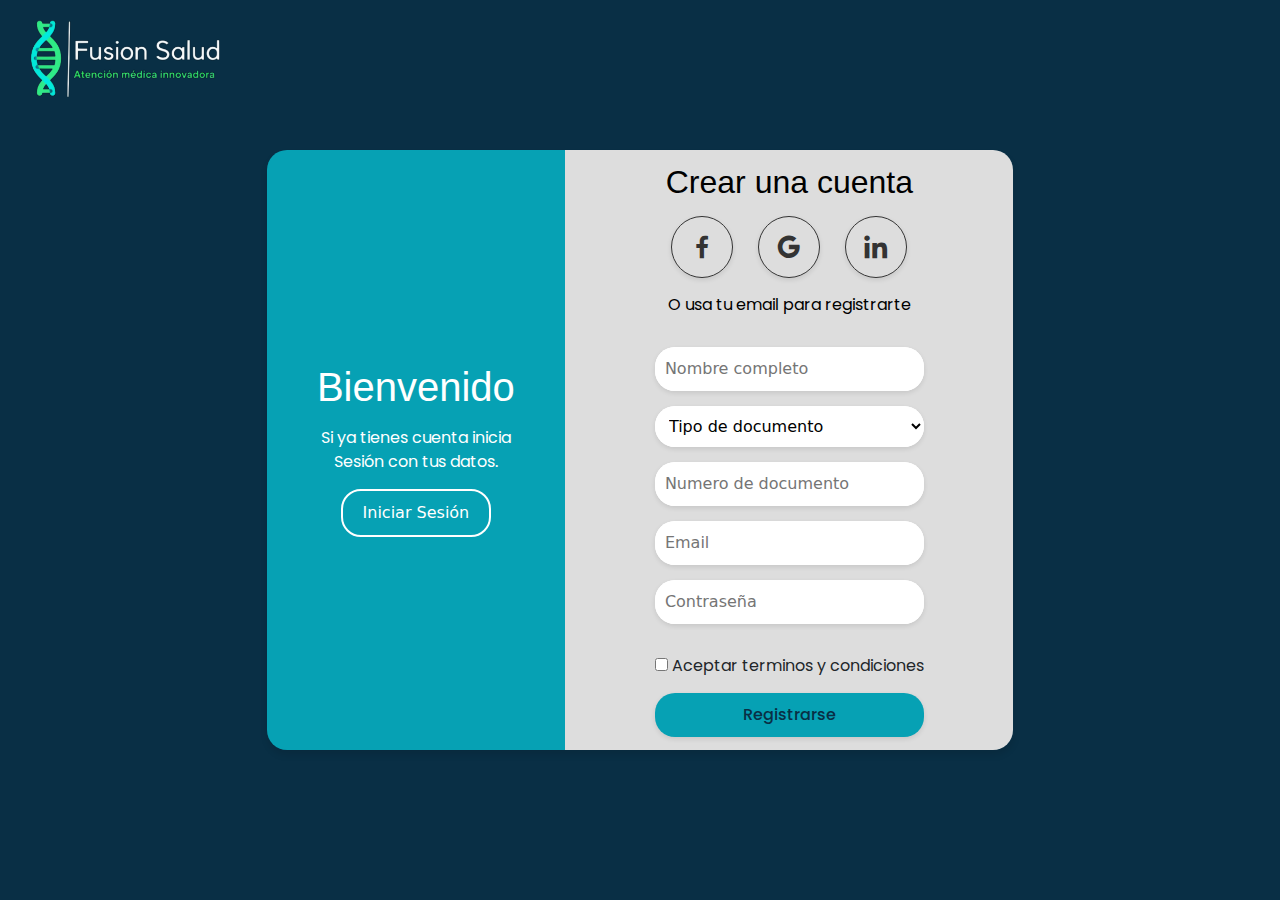
<file: FUSION-SALUD-main/Iniciosesion/Index.html>
<!DOCTYPE html>
<html lang="en">
<head>
    <meta charset="UTF-8">
    <meta name="viewport" content="width=device-width, initial-scale=1.0">
    <title>Fusión Salud</title>
<!----------------------- Enlace CSS boostrap------------------- -->
    <link href="https://cdn.jsdelivr.net/npm/bootstrap@5.3.3/dist/css/bootstrap.min.css" rel="stylesheet" integrity="sha384-QWTKZyjpPEjISv5WaRU9OFeRpok6YctnYmDr5pNlyT2bRjXh0JMhjY6hW+ALEwIH" crossorigin="anonymous">
<!-- ------------------------------------------------------------->
    <link rel="stylesheet" href="Style.css">
<!------------------------------ icons------------------------>
    <link href='https://unpkg.com/boxicons@2.1.4/css/boxicons.min.css' rel='stylesheet'>
</head>
<!------------------------------Fuentes------------------------>
<style>
  @import url('https://fonts.googleapis.com/css2?family=Poppins:ital,wght@0,100;0,200;0,300;0,400;0,500;0,600;0,700;0,800;0,900;1,100;1,200;1,300;1,400;1,500;1,600;1,700;1,800;1,900&display=swap');
  </style>
<style>
  @import url('https://fonts.googleapis.com/css2?family=Fragment+Mono:ital@0;1&family=Poppins:ital,wght@0,100;0,200;0,300;0,400;0,500;0,600;0,700;0,800;0,900;1,100;1,200;1,300;1,400;1,500;1,600;1,700;1,800;1,900&family=Righteous&display=swap');
  </style>
<!----------------------------------------------- -->
<body>
<!----------------------Nav-------------------------------->
      <img class="img-logo" src="./assets/Img/logoSinFondo (1).png" alt="">

<div class="container-form register">
  <div class="information">
    <div class="info-childs">
      <h2>Bienvenido</h2>
      <p>Si ya tienes cuenta inicia Sesión con tus datos.</p>
      <input type="button" value="Iniciar Sesión" id="sign-in"> 
    </div>
  </div>
  <div class="form-information">
    <div class="form-information-childs">
      <h2>Crear una cuenta</h2>
      <div class="icons">
        <i class='bx bxl-facebook' ></i>
        <i class='bx bxl-google' ></i>
        <i class='bx bxl-linkedin'></i>
      </div>
    <p>O usa tu email para registrarte</p>
    <form class="form">
      <label><input type="text" placeholder="Nombre completo" required></label>
      <label>
        <select>
          <option value="DNI">Tipo de documento</option>
          <option value="Cédula">Cédula de Identidad</option>
          <option value="Pasaporte">Pasaporte</option>
          <option value="Tarjeta de Identidad">Tarjeta de identidad</option>
        </select>
      </label>
      <label><input type="text" placeholder="Numero de documento" required></label>
      <label><input type="email" placeholder="Email" required></label>
      <label><input type="text" placeholder="Contraseña" required></label>
      <div class="option">
        <a><input type="checkbox"  required> Aceptar terminos y condiciones</a>
          <a href="#login" class="log" id="sign">Registrarse</a>
      </div>
    </form>
    </div>
  </div>
</div>


<div id="login" class="container-form hide login" >
  <div class="information">
    <div class="info-childs">
      <h2>Bienvenido nuevamente</h2>
      <p>¿Aùn no tienes cuenta?
        Registrate</p>
      <input type="button" value="Registrarse" id="sign-up">
    </div>
  </div>
  <div class="form-information">
    <div class="form-information-childs">
      <h2>Iniciar Sesión</h2>
      <div class="icons">
        <i class='bx bxl-facebook' ></i>
        <i class='bx bxl-google' ></i>
        <i class='bx bxl-linkedin'></i>
      </div>
    <p>O inicia sesión con una cuenta</p>
    <form class="form">
      <label aria-required="true"><input type="text" placeholder="Numero de documento" ></label>
      <label><input type="text" placeholder="Contraseña" required></label>
      <div class="option">
      <a href="../Datoscliente/Index.html" class="log">Empezar</a>
      <input type="button" value="¿Olvidaste tu contraseña?" id="open"> 
    </div>
    </form>
    </div>
  </div>

  <div class="window emergent">
    <a href="#" id="close"><img src="/FUSION-SALUD-main/Iniciosesion/assets/Img/close.png" alt="X"></a>
    <div class="text-center">
      <h2>¿Olvidaste tu contraseña?</h2>
    <p>Para verificar su identidad, confirme su correo electrónico</p>
    <label><input type="email" placeholder="Email"></label>
    <input id="BTN" type="submit" placeholder="Enviar">
    </div>
  </div>
</div>


<!-- -------------Enlace JS boostrap---------- -->
    <script src="https://cdn.jsdelivr.net/npm/@popperjs/core@2.11.8/dist/umd/popper.min.js" integrity="sha384-I7E8VVD/ismYTF4hNIPjVp/Zjvgyol6VFvRkX/vR+Vc4jQkC+hVqc2pM8ODewa9r" crossorigin="anonymous"></script>
    <script src="https://cdn.jsdelivr.net/npm/bootstrap@5.3.3/dist/js/bootstrap.min.js" integrity="sha384-0pUGZvbkm6XF6gxjEnlmuGrJXVbNuzT9qBBavbLwCsOGabYfZo0T0to5eqruptLy" crossorigin="anonymous"></script>
<!-- ------------------------------------------- -->
    <Script src="Main.js"></Script>
</body>
</html>
</file>
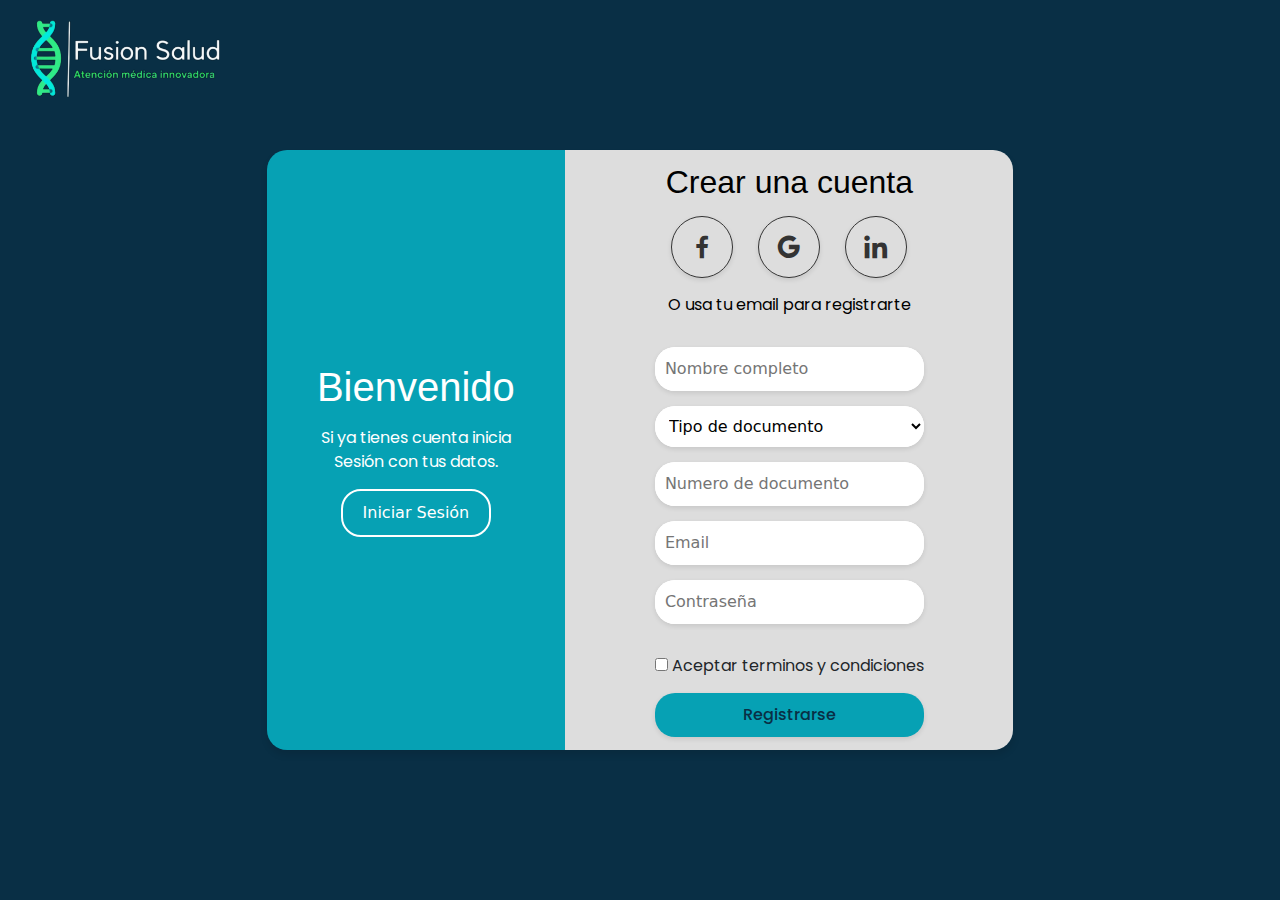
<file: FUSION-SALUD-main/Iniciosesion/index.html>
<!DOCTYPE html>
<html lang="en">
<head>
    <meta charset="UTF-8">
    <meta name="viewport" content="width=device-width, initial-scale=1.0">
    <title>Fusión Salud</title>
<!----------------------- Enlace CSS boostrap------------------- -->
    <link href="https://cdn.jsdelivr.net/npm/bootstrap@5.3.3/dist/css/bootstrap.min.css" rel="stylesheet" integrity="sha384-QWTKZyjpPEjISv5WaRU9OFeRpok6YctnYmDr5pNlyT2bRjXh0JMhjY6hW+ALEwIH" crossorigin="anonymous">
<!-- ------------------------------------------------------------->
    <link rel="stylesheet" href="style.css">
<!------------------------------ icons------------------------>
    <link href='https://unpkg.com/boxicons@2.1.4/css/boxicons.min.css' rel='stylesheet'>
</head>
<!------------------------------Fuentes------------------------>
<style>
  @import url('https://fonts.googleapis.com/css2?family=Poppins:ital,wght@0,100;0,200;0,300;0,400;0,500;0,600;0,700;0,800;0,900;1,100;1,200;1,300;1,400;1,500;1,600;1,700;1,800;1,900&display=swap');
  </style>
<style>
  @import url('https://fonts.googleapis.com/css2?family=Fragment+Mono:ital@0;1&family=Poppins:ital,wght@0,100;0,200;0,300;0,400;0,500;0,600;0,700;0,800;0,900;1,100;1,200;1,300;1,400;1,500;1,600;1,700;1,800;1,900&family=Righteous&display=swap');
  </style>
<!----------------------------------------------- -->
<body>
<!----------------------Nav-------------------------------->
      <img class="img-logo" src="./assets/Img/logoSinFondo (1).png" alt="">

<div class="container-form register">
  <div class="information">
    <div class="info-childs">
      <h2>Bienvenido</h2>
      <p>Si ya tienes cuenta inicia Sesión con tus datos.</p>
      <input type="button" value="Iniciar Sesión" id="sign-in"> 
    </div>
  </div>
  <div class="form-information">
    <div class="form-information-childs">
      <h2>Crear una cuenta</h2>
      <div class="icons">
        <i class='bx bxl-facebook' ></i>
        <i class='bx bxl-google' ></i>
        <i class='bx bxl-linkedin'></i>
      </div>
    <p>O usa tu email para registrarte</p>
    <form class="form form-register" novalidate>
      <div>
        <label><input type="text" placeholder="Nombre completo" name="username"  aria-required="true"></label>
      </div>
      <div>
        <label>
          <select>
            <option value="DNI">Tipo de documento</option>
            <option value="Cédula">Cédula de Identidad</option>
            <option value="Pasaporte">Pasaporte</option>
            <option value="Tarjeta de Identidad">Tarjeta de identidad</option>
          </select>
        </label>
      </div>
      <div>
        <label><input type="text"  placeholder="Numero de documento" name="id" required aria-required="true"></label>
      </div>
      <div>
        <label><input type="email" placeholder="Email" name="userEmail" required></label>
      </div>
      <div>
        <label><input type="text" placeholder="Contraseña" name="userPassword" required></label>
      </div>
      <div class="option">
        <a><input type="checkbox"> Aceptar terminos y condiciones</a>
          <a href="#login" class="log" id="sign">Registrarse</a>
      </div>
    </form>
    </div>
  </div>
</div>


<div id="login" class="container-form hide login" >
  <div class="information">
    <div class="info-childs">
      <h2>Bienvenido nuevamente</h2>
      <p>¿Aùn no tienes cuenta?
        Registrate</p>
      <input type="submit" value="Registrarse" id="sign-up">
    </div>
  </div>
  <div class="form-information">
    <div class="form-information-childs">
      <h2>Iniciar Sesión</h2>
      <div class="icons">
        <i class='bx bxl-facebook' ></i>
        <i class='bx bxl-google' ></i>
        <i class='bx bxl-linkedin'></i>
      </div>
    <p>O inicia sesión con una cuenta</p>
    <form class="form form-login" novalidate>
      <div>
        <label><input type="text" placeholder="Numero de documento" name="userId" required></label>
      </div>
      <div>
        <label><input type="text" placeholder="Contraseña" name="userPassword" required></label>
      </div>
      <div class="option">
      <a href="../Datoscliente/index.html" class="log">Empezar</a>
      <input type="submit" value="¿Olvidaste tu contraseña?" id="open"> 
    </div>
    </form>
    </div>
  </div>

  <div class="window emergent">
    <a href="#" id="close"><img src="./assets/Img/close.png" alt="X"></a>
    <div class="text-center">
      <h2>¿Olvidaste tu contraseña?</h2>
    <p>Para verificar su identidad, confirme su correo electrónico</p>
    <a><input type="email" placeholder="Email"></label>
    <input id="BTN" type="submit" placeholder="Enviar">
    </div>
  </div>
</div>


<!-- -------------Enlace JS boostrap---------- -->
    <script src="https://cdn.jsdelivr.net/npm/@popperjs/core@2.11.8/dist/umd/popper.min.js" integrity="sha384-I7E8VVD/ismYTF4hNIPjVp/Zjvgyol6VFvRkX/vR+Vc4jQkC+hVqc2pM8ODewa9r" crossorigin="anonymous"></script>
    <script src="https://cdn.jsdelivr.net/npm/bootstrap@5.3.3/dist/js/bootstrap.min.js" integrity="sha384-0pUGZvbkm6XF6gxjEnlmuGrJXVbNuzT9qBBavbLwCsOGabYfZo0T0to5eqruptLy" crossorigin="anonymous"></script>
<!-- ------------------------------------------- -->
    <Script src="main.js"></Script>
</body>
</html>
</file>
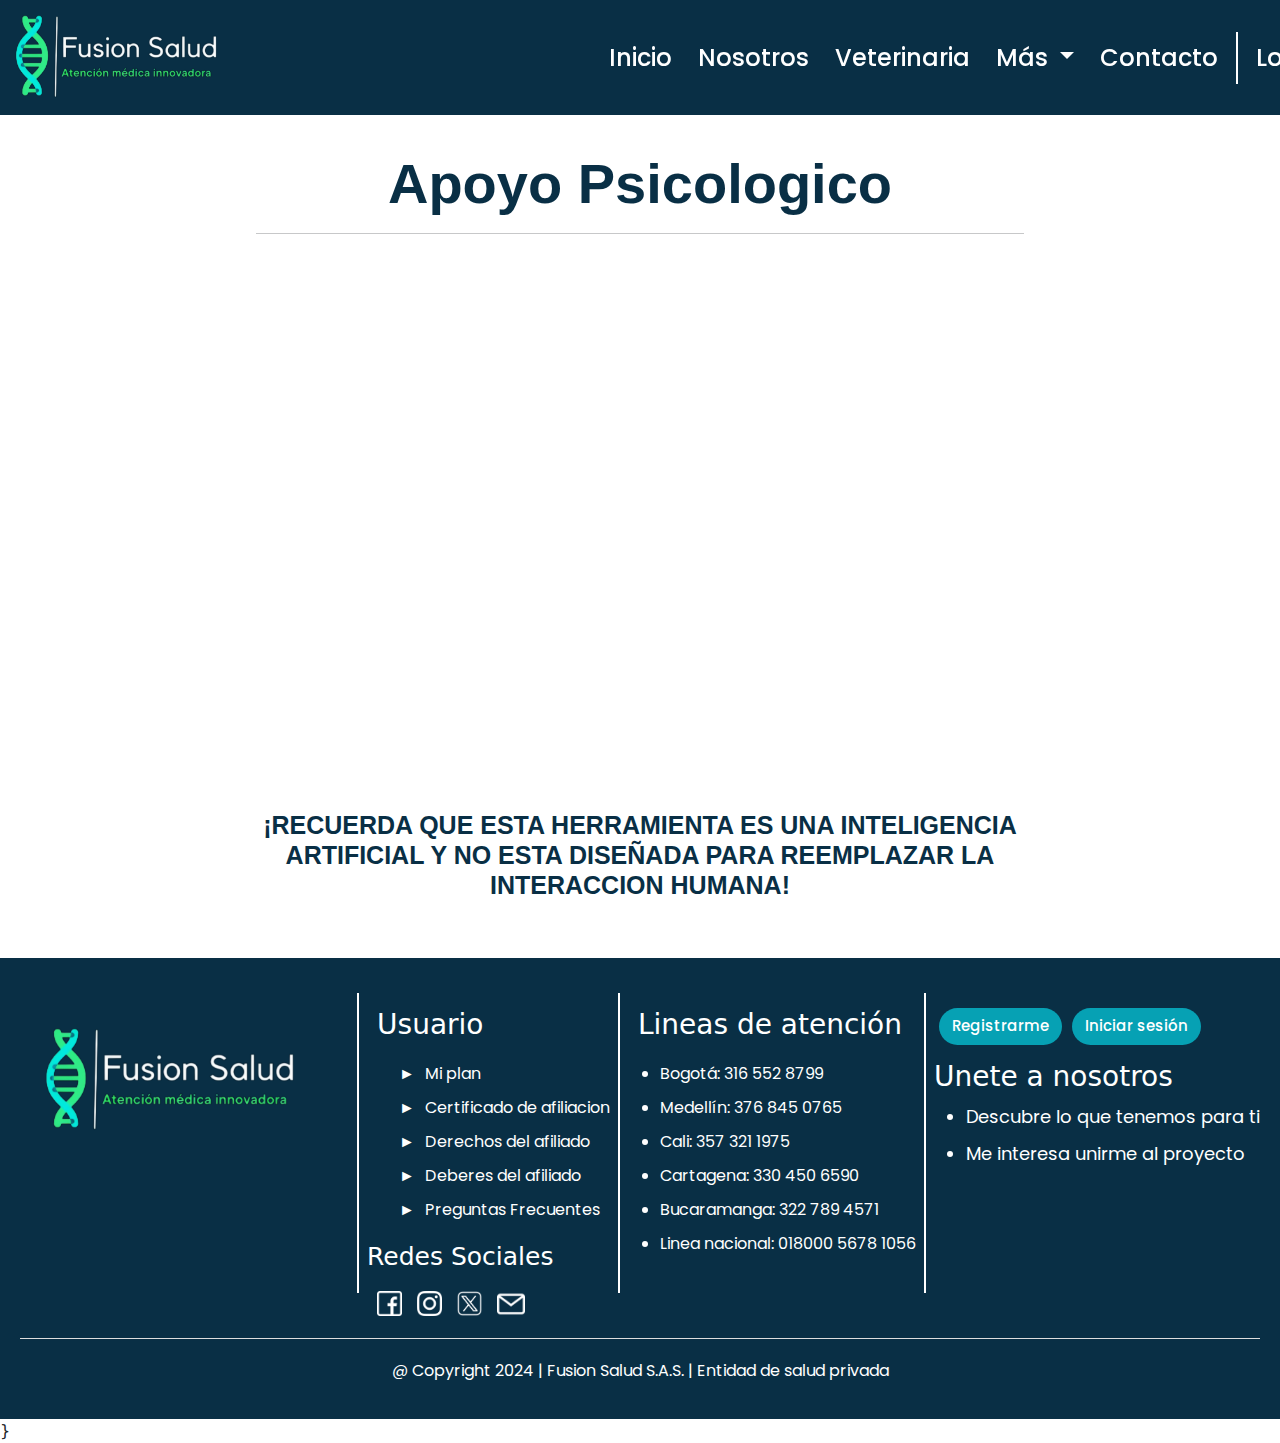
<file: FUSION-SALUD-main/Psicologia/index.html>
<!DOCTYPE html>
<html lang="en">
<head>
    <meta charset="UTF-8">
    <meta name="viewport" content="width=device-width, initial-scale=1.0">
    <title>Fusión Salud</title>
<!----------------------- Enlace CSS boostrap------------------- -->
    <link href="https://cdn.jsdelivr.net/npm/bootstrap@5.3.3/dist/css/bootstrap.min.css" rel="stylesheet" integrity="sha384-QWTKZyjpPEjISv5WaRU9OFeRpok6YctnYmDr5pNlyT2bRjXh0JMhjY6hW+ALEwIH" crossorigin="anonymous">
<!-- ------------------------------------------------------------->
    <link rel="stylesheet" href="style.css">
</head>
<!------------------------------ Fuentes------------------------>
<style>
  @import url('https://fonts.googleapis.com/css2?family=Poppins:ital,wght@0,100;0,200;0,300;0,400;0,500;0,600;0,700;0,800;0,900;1,100;1,200;1,300;1,400;1,500;1,600;1,700;1,800;1,900&display=swap');
  </style>
<style>
  @import url('https://fonts.googleapis.com/css2?family=Fragment+Mono:ital@0;1&family=Poppins:ital,wght@0,100;0,200;0,300;0,400;0,500;0,600;0,700;0,800;0,900;1,100;1,200;1,300;1,400;1,500;1,600;1,700;1,800;1,900&family=Righteous&display=swap');
  </style>
<!----------------------------------------------- -->
<body>
<!----------------------Nav-------------------------------->
<nav class="navbar navbar-expand-lg bg-body-tertiary">
  <div class="container-fluid">
    <img class="img-nav" src="./assets/Img/logoSinFondo (1).png" alt="">
    <button class="navbar-toggler custom-toggler" type="button" data-bs-toggle="collapse" data-bs-target="#navbarSupportedContent" aria-controls="navbarSupportedContent" aria-expanded="false" aria-label="Toggle navigation">
      <span class="navbar-toggler-icon"></span>
    </button>
    <div class="collapse navbar-collapse" id="navbarSupportedContent">
      <ul class="navbar-nav me-auto mb-2 mb-lg-0">
        <li class="nav-item">
          <a class="nav-link active " aria-current="page" href="../Inicio/index.html">Inicio</a>
        </li>
        <li class="nav-item">
          <a class="nav-link active" href="../Sobre Nosotros/index.html">Nosotros</a>
        </li>
        <li class="nav-item">
          <a class="nav-link active" href="../Servicio Veterinario/index.html">Veterinaria</a>
        </li>
        <li class="nav-item dropdown">
          <a class="nav-link active dropdown-toggle" href="#" role="button" data-bs-toggle="dropdown" aria-expanded="false">
          Más
          </a>
          <ul class="dropdown-menu">
            <li><a class="dropdown-item opcion-mas" href="../Solicitud de cita/index.html">Solicita tu cita</a></li>
            <li><a class="dropdown-item opcion-mas" href="../Psicologia/index.html">Apoyo Psicologico</a></li>
            <li><a class="dropdown-item opcion-mas" href="../Donaciones/index.html">Donaciónes</a></li>
            <li><a class="dropdown-item opcion-mas" href="https://1drv.ms/w/s!AtsxFq8SLPV4gkH225_RX87kmirg?e=ugfMbx">Pqrs</a></li>
          </ul>
        </li>
        <li class="nav-item">
          <a class="nav-link active" href="../Contacto/index.html">Contacto</a>
        </li>
        <div class="vr"></div>
        <div class="horizontal"></div>
        <li class="nav-item">
          <a class="nav-link active" href="../Iniciosesion/index.html">Login</a>
        </li>
      </ul>
    </div>
  </div>
</nav>
<section class="ia">
    <div class="title-ia">
        <h1>Apoyo Psicologico </h1>
        <hr>
    </div>
    <script SameSite="None; Secure" src="https://cdn.landbot.io/landbot-3/landbot-3.0.0.js"></script>
    <div id="myLandbot" style="width: 100%; height: 500px;"></div>
    <script>
      var myLandbot = new Landbot.Container({
        container: '#myLandbot',
        configUrl: 'https://storage.googleapis.com/landbot.site/v3/H-2499330-L0S8PN047IOXPSVI/index.json',
      });
    </script>
    <div class="container-warning">
      <h2 class="warning">¡RECUERDA QUE ESTA HERRAMIENTA ES UNA INTELIGENCIA ARTIFICIAL Y NO ESTA DISEÑADA PARA REEMPLAZAR LA INTERACCION HUMANA!</h2>
    </div>
  </section>

<footer >
  <div class="footer">
      <div class="logo-footer">
          <img  class=" img-footer" src="./assets/Img/logoSinFondo (1).png" alt="">
      </div>
          <div class="vr vr2"></div>
          <div class="horizontal"></div>
      <div class="user-footer">
          <h3>Usuario</h3>
          <ul>
              <li><a href="../Datoscliente/Index.html">Mi plan</a></li>
              <li><a href="../Datoscliente/Index.html">Certificado de afiliacion</a></li>
              <li><a href="https://1drv.ms/w/s!AtsxFq8SLPV4gj0luxFocSn_FRja?e=fMFIO2">Derechos del afiliado</a></li>
              <li><a href="https://1drv.ms/w/s!AtsxFq8SLPV4gj9SyMjvIkfMhTyW?e=bkvxs4">Deberes del afiliado</a></li>
              <li><a href="../preguntas-frecuentes/Index.html">Preguntas Frecuentes</a></li>
          </ul>
          <div class="horizontal"></div>

          <div class="social-footer">
              <h4>Redes Sociales</h4>
              <!-- redes icons -->
              <img class="social-icons" src="./assets/Img/facebook.png" alt="">
              <img class="social-icons" src="./assets/Img/instagram.png" alt="">
              <img class="social-icons" src="./assets/Img/medios-de-comunicacion-social.png" alt="">
              <img class="social-icons mail"  src="./assets/Img/correo-electronico.png" alt="">
          </div>
      </div>
      <div class="vr vr2"></div>
      <div class="horizontal"></div>
      <div class="atention-footer">
          <h3>Lineas de atención</h3>
          <ul>
              <li>Bogotá: 316 552 8799</li>
              <li>Medellín: 376 845 0765</li>
              <li>Cali: 357 321 1975</li>
              <li>Cartagena: 330 450 6590</li>
              <li>Bucaramanga: 322 789 4571</li>
              <li>Linea nacional: 018000 5678 1056</li>
          </ul>
      </div>
      <div class="vr vr2"></div>
      <div class="horizontal"></div>
      <div class="options-footer">
        <button class="btn"><a href="../Iniciosesion/index.html">Registrarme</a></button>
        <button class="btn"><a href="../Iniciosesion/index.html">Iniciar sesión</a></button>
          <div class="options-footer">
              <h3>Unete a nosotros</h3>
              <ul>
                  <li>Descubre lo que tenemos para ti</li>
                  <li>Me interesa unirme al proyecto</li>
              </ul>
          </div>
      </div>
      <div class="rights">
          <p>
          @ Copyright 2024 | Fusion Salud S.A.S. | Entidad de salud privada
          </p>
      </div>
  </div>
</footer>
<!-- -------------Enlace JS boostrap---------- -->
  <script src="https://cdn.jsdelivr.net/npm/@popperjs/core@2.11.8/dist/umd/popper.min.js" integrity="sha384-I7E8VVD/ismYTF4hNIPjVp/Zjvgyol6VFvRkX/vR+Vc4jQkC+hVqc2pM8ODewa9r" crossorigin="anonymous"></script>
  <script src="https://cdn.jsdelivr.net/npm/bootstrap@5.3.3/dist/js/bootstrap.min.js" integrity="sha384-0pUGZvbkm6XF6gxjEnlmuGrJXVbNuzT9qBBavbLwCsOGabYfZo0T0to5eqruptLy" crossorigin="anonymous"></script>
<!-- ------------------------------------------- -->}
<script src="./main.js"></script>
</body>
</html>
</file>
<file: FUSION-SALUD-main/Contacto/style.css>
*{
    box-sizing: border-box;
    margin: 0;
    padding: 0;
    

}
:root{
    --background-color:#FFFFFF;
    --primary-color:#092F45;
    --second-color:#06A1B4;
    --third-color:#00ECDE;
    --fourth-color:#32EE88;
    --fifth-color:#676767;
}
h1,h2{
    font-family: "Justo", sans-serif;
}
p,a,li{
    font-family: 'poppins';
}
/* ----------------------------Nav----------------------------------- */
.container-fluid{
    margin: 0;
    padding: 0;
    background-color: var(--primary-color);
    margin: 0;
}
.img-nav{
    height: 85px;
    margin: 15px;
}

.navbar{
    position: fixed;
    width: 100%;
    z-index: 200;
    padding: 0;
}

.navbar-nav{
    margin-left:29%;
    gap: 20px;
}

.nav-link{
    font-size: 24px;
    font-weight: 500;
    color: var(--background-color);
}

.nav-link:hover{
    border-bottom: solid var(--background-color);
    padding: 0;
    color: var(--background-color);
}

.navbar .nav-link.active {
    color: var(--background-color); 
}

.vr{
    color: var(--background-color);
    width: 2px;
    opacity: 8;
}
.vr2{
    height: 300px;
    background-color:var(--background-color);
    margin-top: 15px;
}
.horizontal{
    width: 90%;
    background-color: var(--background-color);
    height: 1px;
    display: none;
    margin-bottom: 10px;
}
.horizontal2{
    width: 90%;
    background-color:var(--second-color);
    height: 1px;
    margin-left: 110px;
}
.dropdown-menu{
    background-color: var(--primary-color);
}

.dropdown-item{
    color: var(--background-color);
    font-size: 20px;
}

.dropdown-item:hover{
    background-color: var(--primary-color);
    color: var(--background-color);
    
}

.dropdown-item a:hover{
    border-bottom: 1px solid var(--background-color);
}

.dropdown-menu:hover{
    scale: 1.05;
}

.custom-toggler .navbar-toggler-icon {
    background-image: url("data:image/svg+xml;utf8,<svg viewBox='0 0 30 30' xmlns='http://www.w3.org/2000/svg'><path stroke='rgba(255, 255, 255, 1)' stroke-width='2' stroke-linecap='round' stroke-linejoin='round' d='M4 7h22M4 15h22M4 23h22'/></svg>");
}
/* ---------------------------------- */
/* -------------------------FORMULARIO -------------------- */
section{
    display: flex;
    padding: 50px;
}
.form_wrap{
    width: 1050px;
    height: 530px;
    margin: 50px auto;
    display: flex;

    background: #fff;
    border-radius: 10px;
    overflow: hidden;
    box-shadow: 0px 0px 20px rgba(0, 0, 0, 0.2);
}
/* Formulario de contacto*/
form.form_contact{
    width: 60%;
    padding: 30px 50px;
    margin-top: 160px;
    background-color: #86c5cd93;
    border-radius: 30px;
}

form.form_contact h2{
	font-size: 25px;
	font-weight: 600;
	color: #303030;
	margin-bottom: 30px;
}

form.form_contact .user_info{
    display: flex;
    flex-direction: column;
}

form.form_contact label{
    font-weight: 600;
}

form.form_contact input,
form.form_contact textarea{
    width: 100%;
    padding: 8px 0px 5px;
    margin-bottom: 20px;

    border: none;
    border-bottom: 2px solid #D1D1D1;

    font-family: 'Open sans';
	color: #5A5A5A;
	font-size: 14px;
	font-weight: 400;
}

form.form_contact textarea{
    max-width: 100%;
    min-width: 100%;
    max-height: 90px;
}

form.form_contact input[type="button"]{
    width: 180px;
	background: #092F45;
	padding: 10px;
	border: none;
	border-radius: 25px;
    align-self:center;
    color: #fff;
	font-family: 'Open sans';
	font-size: 16px;
	font-weight: 600;
	cursor: pointer;
}

form.form_contact input[type="button"]:hover{
    background: #3371B6;
}

.image{
    width: 40%;
    margin-top: 200px;
    margin-left: 20px;
    object-fit: cover;
}
.image img{
    height: 350px;
    width: 600px;
    border-radius: 20px;
}

/* ---------------------------------- */
.footer {
    display: flex;
    flex-wrap: wrap;
    justify-content: space-between;
    align-items: flex-start; 
    padding: 20px;
    background-color:var(--primary-color) 
}

.img-footer{
    height: 105px;
    margin-left: 65px;
    margin-top: 50px;
    margin-right: 100px;
}

.user-footer{
    margin-top: 30px;
}

.user-footer h3{
    color: var(--background-color);
    margin-left: 10px;
    margin-bottom: 20px;
}

.user-footer  li{
    list-style: none;
    color: var(--background-color);
    margin-top: 10px;
}
.user-footer a{
    text-decoration: none;
    color: var(--background-color);

}

.user-footer li::before{
    content: '►';
    margin-right: 10px;
}
.social-footer h4{
    color: var(--background-color);
    font-size: 25px;
    margin-top: 20px;
}
.social-icons{
    height: 25px;
    margin-left: 10px;
    margin-top: 10px;
}
.mail{
    height:28px;
}

.atention-footer h3{
    color: var(--background-color);
    margin-left: 10px;
    margin-top: 30px;
    margin-bottom: 20px;
}
.atention-footer li{
    color: var(--background-color);
    margin-top: 10px;
}

.btn{
    background-color: var(--second-color);
    margin-top: 30px;
    border-radius: 40px;
    margin-left: 5px;
    color: var(--background-color);
    font-size: 15px;
    font-weight: 500;
}
.btn a{
    color: var(--background-color);
    text-decoration: none;
}
.btn:hover{
    background-color: var(--third-color);
    color: var(--background-color);
}
.options-footer h3{
    color: var(--background-color);
    margin-top: 15px;
}
.options-footer li{
    color: var(--background-color);
    margin-top: 10px;
    font-size: 18px;
}
.rights{
    width: 100%; 
    text-align: center; 
    margin-top: 20px;
    padding-top: 20px; 
    border-top: 1px solid #ddd;
}
.rights p{
    color: var(--background-color);
}

/* kk---------------------------------- */

@media (max-width:1250px){
    .navbar-nav{
        margin-left:23%;
        gap: 10px;
    }
    .img-footer{
        height: 105px;
        margin-left: 25px;
        margin-top: 50px;
        margin-right: 50px;
    }

   
}
@media (max-width:1125px){
    .footer{
        flex-wrap: wrap;
        justify-content: center;
    }
    .vr2{
        display: none;
    }
    .horizontal{
        display: block;
        margin-top: 30px;
    }
    .vr{
        display: none;
    }
    .navbar-nav{
        margin-left:5%;
        gap: 0px;align-items: center;
    }
}

.form{
    padding: 20px;
    background-color: #5C8DA9;
    border-radius: 20px;
    height: 440px;
    max-width: 400px;
}

.form h2{
    font-weight:bold;
}
.form p{
    color: #FFFFFF;
}
.form a{
    padding: 5px;
    background-color: #092F45;
    text-decoration: none;
    text-align: center;
    color: #FFFFFF;
    width: 80px;
    border-radius: 20px;
    margin: 10px 100px 10px 100px;
}
.form1{
    display: flex;
    flex-direction: row;
    gap: 10px;
}
.form input{
    width: 100%;
    padding: 5px;
    border-radius: 20px;
    border: none;
    margin: 5px 0 10px 0;
}
textarea{
    width: 100%;
    padding: 5px;
    border-radius: 20px;
    border: none;
    margin: 5px 0 10px 0;
}
.image{
    width: 50%;
}
.image img{
    height: 440px;
    width: 600px;
    border-radius: 20px;
}

/*Responsive*/

@media screen and (max-width: 1200px) {
   .image{
    display: none;
   }
   .form{
    justify-content: center;
    width: 80%;
   }
}
</file>
<file: FUSION-SALUD-main/Inicio/Style.css>
*{
    box-sizing: border-box;
    margin: 0;
    padding: 0;
    

}
:root{
    --background-color:#FFFFFF;
    --primary-color:#092F45;
    --second-color:#06A1B4;
    --third-color:#00ECDE;
    --fourth-color:#32EE88;
    --fifth-color:#676767;
}
h1,h2{
    font-family: "Justo", sans-serif;
}
p,a,li{
    font-family: 'poppins';
}
/* ----------------------------Nav----------------------------------- */
.container-fluid{
    margin: 0;
    padding: 0;
    background-color: var(--primary-color);
    margin: 0;
}
.img-nav{
    height: 85px;
    margin: 15px;
}

.navbar{
    position: fixed;
    width: 100%;
    z-index: 200;
    padding: 0;
}

.navbar-nav{
    margin-left:45%;
    gap: 20px;
}

.nav-link{
    font-size: 24px;
    font-weight: 500;
    color: var(--background-color);
}

.nav-link:hover{
    border-bottom: solid var(--background-color);
    padding: 0;
    color: var(--background-color);
}

.navbar .nav-link.active {
    color: var(--background-color); 
}

.vr{
    color: var(--background-color);
    width: 2px;
    opacity: 8;
}
.vr2{
    height: 300px;
    background-color:var(--background-color);
    margin-top: 15px;
}
.horizontal{
    width: 90%;
    background-color: var(--background-color);
    height: 1px;
    display: none;
    margin-bottom: 10px;
}
.horizontal2{
    width: 90%;
    background-color:var(--second-color);
    height: 1px;
    margin-left: 110px;
}
.dropdown-menu{
    background-color: var(--primary-color);
}

.dropdown-item{
    color: var(--background-color);
    font-size: 20px;
}

.dropdown-item:hover{
    background-color: var(--primary-color);
    color: var(--background-color);
    
}

.dropdown-item a:hover{
    border-bottom: 1px solid var(--background-color);
}

.dropdown-menu:hover{
    scale: 1.05;
}

.custom-toggler .navbar-toggler-icon {
    background-image: url("data:image/svg+xml;utf8,<svg viewBox='0 0 30 30' xmlns='http://www.w3.org/2000/svg'><path stroke='rgba(255, 255, 255, 1)' stroke-width='2' stroke-linecap='round' stroke-linejoin='round' d='M4 7h22M4 15h22M4 23h22'/></svg>");
}

/* -------------------------------slider--------------------------- */
.contenedor{
    width: 100%;
    overflow: hidden;
    z-index: -1;
    gap: 0px;
}

.slider-contenedor{
    width: 100%;
    display: flex;
    margin-top: 40px;
    
}

.contenido-slider{
    width: 100%;
    height: 550px;
    display: flex;
    justify-content: center;
    gap: 100px;
    align-items: center;
    flex-shrink: 0;
}

.contenido-slider  img{
    width: 40%;
    height: 390px;
    margin-top: 50px;
    object-fit: contain;
    background-size: cover;
    
}

.information-notices{
    width: 40%;
    margin-top: 50px;
}

.information-notices h2{
    font-weight: 600;
    color: var(--primary-color);
    font-size: 35px;
    font-family: "Justo", sans-serif
    
}
.information-notices p{
    margin-top: 30px;
    font-size: 25px;
}
.btn-notices{
    height: 50px;
    width: 150px;
    font-size: 25px;
    color: var(--background-color);
    background-color: var(--second-color);
    border-radius: 30px;
    border: none;
    margin-top: 40px;
}
.btn-notices a{
    color: var(--background-color);
    text-decoration: none;
}
.btn-notices:hover{
    scale: 1.06;
    transition: .5s;
}
/* -----------------------Servicios Destacados-------------------------------- */
.services-outstanding {
    z-index: -1;
    background-image: url(./assets/Img/fondo.jpeg);
    background-repeat: no-repeat;
    width: 100%;
    background-size: cover;
}
.services-outstanding h1{
    text-align: center;
    color: var(--primary-color);
    font-weight: 700;
    font-size: 3.2rem;
    margin-top: 50px;
    padding-top: 30px;
}
.slider{
    position: relative;
    width: 100%;
    height: 600px;
    overflow: hidden;
    top: 70px;
    z-index: 99;
}
.item{
    position: absolute;
    display: flex;
    flex-direction: column;
    justify-content: center;
    align-items: center;
    width: 400px;
    height: 470px;
    text-align: justify;
    background-color:#138c9c41;
    border-radius: 10px;
    transition: 0.5s;
    left: calc(45% - 110px);
    top: 0px;
}
.item img{
    height: 80px;
    margin-top: 40px;
    
}
.item h1{
    text-align: center;
    font-family: "Justo", sans-serif;
    font-size: 40px;
    font-weight: 550;
    margin: 0;
    margin-bottom: 30px;
    color: var(--primary-color);

}
.item p{
    font-family: "poppins";
    font-size: 17px;
    text-align: start;
    padding-left: 30px;
    font-weight: 550;
}
#next, #prev{
    position: absolute;
    top: 38%;
    height: 50px;
    left:350px;
}
#next{
    left: unset;
    right: 350px;
}
/* ----------------------------------------------------------- */
/* ---------------------------Planes de afiliacion-------------------------------- */
#title-plans{
    text-align: center;
    margin-top: 20px;
    font-size: 3.2rem;
    font-family: "Justo", sans-serif;
    color: var(--primary-color);
    font-weight: 550;
}
.plans{
    display: flex;
    margin-top: 30px;
    justify-content: center;
    gap: 40px;
    height: auto;
}
.card{
    width: 22%;
    height: auto;
    background-color:#abb3b875 ;
    border: none;
}
.card:hover{
    scale: 1.08;
    transition: .5s;
}
.card1{
    margin-top: 40px;
    height: auto;
}
.card-1{
    height: 400px;
    border-radius: 25px;

}
.card-2{
    height: 520px;
    margin-bottom: 60px;
    border-radius: 25px;
}
.card-3{
    height: 490px;
    border-radius: 30px;
    margin-top: 20px;
}
.card-title{
    color: #2c2c2c;
    font-size: 23px;
    padding: 10px 20px ;
}
.card-subtitle{
    color: black;
    font-size: 40px;
    padding:  0 20px;
    margin-bottom: 20px;
}
.card-subtitle b{
    color: #676767;
    font-size: 18px;
}

.card-body li{
    font-size: 19px;
    padding:  0 15px;
    font-family: "poppins";
    
}
.card-link{
    background-color: var(--second-color);
    width: 90%;
    text-align: center;
    text-decoration: none;
    height: 40px;
    border-radius: 30px;
    border: none;
    color: var(--background-color);
    font-weight: 500;
    font-size: 20px;
    margin: 50px 15px 0 15px;
    position: sticky;
    
}
.card-link:hover{
    scale: 1.05;
    transition: .5s;
}
/* ------------------------Footer--------------------------- */
.footer {
    display: flex;
    flex-wrap: wrap;
    justify-content: space-between;
    align-items: flex-start; 
    padding: 20px;
    background-color:var(--primary-color) 
}

.img-footer{
    height: 105px;
    margin-left: 65px;
    margin-top: 50px;
    margin-right: 100px;
}

.user-footer{
    margin-top: 30px;
}

.user-footer h3{
    color: var(--background-color);
    margin-left: 10px;
    margin-bottom: 20px;
}

.user-footer  li{
    list-style: none;
    color: var(--background-color);
    margin-top: 10px;
}
.user-footer a{
    text-decoration: none;
    color: var(--background-color);

}

.user-footer li::before{
    content: '►';
    margin-right: 10px;
}
.social-footer h4{
    color: var(--background-color);
    font-size: 25px;
    margin-top: 20px;
}
.social-icons{
    height: 25px;
    margin-left: 10px;
    margin-top: 10px;
}
.mail{
    height:28px;
}

.atention-footer h3{
    color: var(--background-color);
    margin-left: 10px;
    margin-top: 30px;
    margin-bottom: 20px;
}
.atention-footer li{
    color: var(--background-color);
    margin-top: 10px;
}

.btn{
    background-color: var(--second-color);
    margin-top: 30px;
    border-radius: 40px;
    margin-left: 5px;
    color: var(--background-color);
    font-size: 15px;
    font-weight: 500;
}
.btn:hover{
    background-color: var(--third-color);
    color: var(--background-color);
}
.options-footer h3{
    color: var(--background-color);
    margin-top: 15px;
}
.options-footer li{
    color: var(--background-color);
    margin-top: 10px;
    font-size: 18px;
}
.rights{
    width: 100%; 
    text-align: center; 
    margin-top: 20px;
    padding-top: 20px; 
    border-top: 1px solid #ddd;
}
.rights p{
    color: var(--background-color);
}
/* ---------------------Ventana emergente--------------- */
.popup {
    display:none ; 
    position: fixed; 
    z-index: 999; 
    width: 100%;
    height: 100%;
    top: 30;
    background-color:#092f459c; 
}

.popup-content {
    background-color: #06A1B4;
    margin: 15% auto;
    padding: 20px;
    width: 60%;
    height: 400px;
    border-radius: 20px;
    text-align: center;
}
.popup-content h1{
    font-size: 3.6rem;
    font-weight: 600;
    color: var(--background-color);
    margin-top: 40px;
}
.popup-content p{
    font-size: 30px;
    margin-top: 30px;
    font-weight: 510;
}
.popup-content a{
    border: none;
    background-color: var(--primary-color);
    font-size: 20px;
    width: 40%;
    height: 15%;
    border-radius: 30px;
    padding: 15px;
    text-decoration: none;
    color: #FFFFFF;
}
.close {
    color: #092F45;
    height: 40px;
    width: 40px;
    float: inline-end;
    font-size: 39px;
    font-weight: bold;
    margin-bottom: 90px;
}

.close:hover,
.close:focus {
    text-decoration: none;
    cursor: pointer;
}

/* -------------------------------------Responsive--------------------- */
@media (max-width:1650px){
    .navbar-nav{
        margin-left:23%;
        gap: 10px;
    }
    .img-footer{
        height: 105px;
        margin-left: 25px;
        margin-top: 50px;
        margin-right: 50px;
    }
    .contenido-slider {
        height: 500px;
    }
    
    .contenido-slider div{
        width: 40%;
        height: auto;
    }
    
    .contenido-slider h2{
        font-size: 33px;
    }
    #prev {
        left:250px;
    }

    #next {
        right: 250px;   
    }
    .information-notices {
        width: 100%;
    }

    .information-notices h2 {
        font-size: 38px;
        width: 100%;
        margin-top: 40px;
    }

    .information-notices p {
        font-size: 18px;
        width: 100%;
    }

    .btn-notices {
        width: 100px;
        font-size: 20px;
        
    }
    #title-plans {
        font-size: 2.8rem;
    }

    .card {
        width: 28%;
    }
    .popup-content {
        width: 70%;
    }
    
    .popup-content h1 {
        font-size: 3.2rem;
    }
    
    .popup-content p {
        font-size: 28px;
    }
    
    .popup-content button {
        font-size: 18px;
        width: 45%;
        height: 17%;
    }
    
}
@media (max-width:1225px){
    .footer{
        flex-wrap: wrap;
        justify-content: center;
    }
    .vr2{
        display: none;
    }
    .horizontal{
        display: block;
        margin-top: 30px;
    }
    .horizontal2{
       margin-left: 30px;
    }
    .vr{
        display: none;
    }
    .navbar-nav{
        margin-left:5%;
        gap: 0px;align-items: center;
    }
    .social-footer h4{
        margin-left: 20px;
    }
    .social-icons{
        
        margin-left: 20px;
        
    }  
    .user-footer  li{
        margin-right: 80px;;
    }
    .user-footer h3{
        margin-left:30px ;
    }
    .information-notices h2 {
        margin-top: 40px; 
        font-size: 30px;
    }
    #prev {
        left:150px;
    }

    #next {
        right: 80px;
    }
    .information-notices {
        width: 100%;
    }

    .information-notices h2 {
        font-size: 38px;
        width: 100%;
        margin-top: 100px;
    }

    .information-notices p {
        font-size: 18px;
        width: 100%;
    }

    .btn-notices {
        width: 100px;
        font-size: 20px;
        margin-bottom: 30px;
    }
    #title-plans {
        font-size: 2.5rem;
    }

    .card {
        width: 65%;
        height: auto;
    }
    .plans {
        flex-direction: column;
        align-items: center;
        gap: 30px;
    }
    .popup-content {
        width: 80%;
    }
    
    .popup-content h1 {
        font-size: 2.8rem;
    }
    
    .popup-content p {
        font-size: 24px;
    }
    
    .popup-content button {
        font-size: 16px;
        width: 50%;
        height: 20%;
    }
}



/* Media query para tablets */
@media (max-width: 900px) {
    .contenido-slider {
        flex-direction: column;
        height: auto;
        gap: 0px;
        width: 100%;
    }

    .contenido-slider img {
        width: 80%;
        height: auto;
        margin-top: 120px;
    }

    .information-notices {
        width: 100%;
    }

    .information-notices h2 {
        font-size: 38px;
        width: 100%;
    }

    .information-notices p {
        font-size: 18px;
        width: 100%;
    }

    .btn-notices {
        width: 100px;
        font-size: 20px;
    }

    .slider {
        height: 800px;
        
    }

    .item {
        width: 50%;
        height: auto;
        padding: 10px;
        
    }

    #next, #prev {
        height: 40px;
        
    }
    
    #prev {
        left:150px;
        top: 250px;
    }
    
    #next {
        right: 50px;
        top: 250px;
        
    }
    #title-plans {
        font-size: 2rem;
    }
    
    .plans {
        flex-direction: column;
        align-items: center;
        gap: 30px;
    }
    
    .card {
        width: 80%;
        height: auto;
    }
    .card-2{
        margin-bottom: 0;
    }
    .card-3{
        margin-top: 0;
        margin-bottom: 50px;
    }
    .card-title {
        font-size: 20px;
    }
    
    .card-subtitle {
        font-size: 30px;
    }
    
    .card-body li {
        font-size: 16px;
    }
    
    .card-link {
        font-size: 18px;
        margin: 30px 10px 0 10px;
    }
    .popup-content {
        width: 90%;
        height: 300px;
        margin-top: 40%;
    }
    
    .popup-content h1 {
        font-size: 2.4rem;
    }
    
    .popup-content p {
        font-size: 20px;
        margin-bottom: 20px;
    }
    
    .popup-content button {
        font-size: 14px;
        width: 40%;
       
        
    }
    
    .close {
        font-size: 35px;
    }
}

/* Media query para móviles */
@media (max-width: 720px) {
    .contenido-slider {
        flex-direction: column;
        height: auto;
        gap: 10px;
    }

    .contenido-slider img {
        width: 70%;
        height: auto;
        margin-top: 130px;
    }

    .information-notices {
        width: 100%;
     
    }

    .information-notices h2 {
        font-size: 34px;
    }

    .information-notices p {
        font-size: 20px;
    }

    .btn-notices {
        width: 90px;
        font-size: 12px;
    }

    .slider {
        height: 700px;
    }

    .item {
        width: 56%;
        height: auto;
        padding: 5px;
    }
    .item h1{
        font-size: 30px;
    }

    .item p{
        text-align: center;
        margin: 0;
        padding: 0 10px 10px 10px;
        font-size: 16px;
    }

    #next, #prev {
        height: 30px;
    }
    #prev{
        left:60px;
    }

    #next {
        right: 70px;
    }
    #title-plans {
        font-size: 2.5rem;
    }
    
    .plans {
        flex-direction: column;
        align-items: center;
        gap: 20px;
    }
    
    .card {
        width: 70%;
    }

    .popup-content p {
        font-size: 16px;
        margin-bottom: 20px;
    }
    
    .popup-content button {
        font-size: 14px;
        width: 40%;
        
    }
}
</file>
<file: FUSION-SALUD-main/Inicio/style.css>
*{
    box-sizing: border-box;
    margin: 0;
    padding: 0;
    

}
:root{
    --background-color:#FFFFFF;
    --primary-color:#092F45;
    --second-color:#06A1B4;
    --third-color:#00ECDE;
    --fourth-color:#32EE88;
    --fifth-color:#676767;
}
h1,h2{
    font-family: "Justo", sans-serif;
}
p,a,li{
    font-family: 'poppins';
}
/* ----------------------------Nav----------------------------------- */
.container-fluid{
    margin: 0;
    padding: 0;
    background-color: var(--primary-color);
    margin: 0;
}
.img-nav{
    height: 85px;
    margin: 15px;
}

.navbar{
    position: fixed;
    width: 100%;
    z-index: 200;
    padding: 0;
}

.navbar-nav{
    margin-left:50%;
    gap: 20px;
}

.nav-link{
    font-size: 24px;
    font-weight: 500;
    color: var(--background-color);
}

.nav-link:hover{
    border-bottom: solid var(--background-color);
    padding: 0;
    color: var(--background-color);
}

.navbar .nav-link.active {
    color: var(--background-color); 
}

.vr{
    color: var(--background-color);
    width: 2px;
    opacity: 8;
}
.vr2{
    height: 300px;
    background-color:var(--background-color);
    margin-top: 15px;
}
.horizontal{
    width: 90%;
    background-color: var(--background-color);
    height: 1px;
    display: none;
    margin-bottom: 10px;
}
.horizontal2{
    width: 90%;
    background-color:var(--second-color);
    height: 1px;
    margin-left: 110px;
}
.dropdown-menu{
    background-color: var(--primary-color);
}

.dropdown-item{
    color: var(--background-color);
    font-size: 20px;
}

.dropdown-item:hover{
    background-color: var(--primary-color);
    color: var(--background-color);
    
}

.dropdown-item a:hover{
    border-bottom: 1px solid var(--background-color);
}

.dropdown-menu:hover{
    scale: 1.05;
}

.custom-toggler .navbar-toggler-icon {
    background-image: url("data:image/svg+xml;utf8,<svg viewBox='0 0 30 30' xmlns='http://www.w3.org/2000/svg'><path stroke='rgba(255, 255, 255, 1)' stroke-width='2' stroke-linecap='round' stroke-linejoin='round' d='M4 7h22M4 15h22M4 23h22'/></svg>");
}

/* -------------------------------slider--------------------------- */
.contenedor{
    width: 100%;
    overflow: hidden;
    z-index: -1;
    gap: 0px;
}

.slider-contenedor{
    width: 100%;
    display: flex;
    margin-top: 40px;
    
}

.contenido-slider{
    width: 100%;
    height: 550px;
    display: flex;
    justify-content: center;
    gap: 100px;
    align-items: center;
    flex-shrink: 0;
}

.contenido-slider  img{
    width: 40%;
    height: 390px;
    margin-top: 50px;
    object-fit: contain;
    background-size: cover;
    
}

.information-notices{
    width: 40%;
    margin-top: 50px;
}

.information-notices h2{
    font-weight: 600;
    color: var(--primary-color);
    font-size: 35px;
    font-family: "Justo", sans-serif
    
}
.information-notices p{
    margin-top: 30px;
    font-size: 25px;
}
.btn-notices{
    height: 50px;
    width: 150px;
    font-size: 25px;
    color: var(--background-color);
    background-color: var(--second-color);
    border-radius: 30px;
    border: none;
    margin-top: 40px;
}
.btn-notices a{
    color: var(--background-color);
    text-decoration: none;
}
.btn-notices:hover{
    scale: 1.06;
    transition: .5s;
}
/* -----------------------Servicios Destacados-------------------------------- */
.services-outstanding {
    z-index: -1;
    background-image: url(./assets/Img/fondo.jpeg);
    background-repeat: no-repeat;
    width: 100%;
    background-size: cover;
}
.services-outstanding h1{
    text-align: center;
    color: var(--primary-color);
    font-weight: 700;
    font-size: 3.2rem;
    margin-top: 50px;
    padding-top: 30px;
}
.slider{
    position: relative;
    width: 100%;
    height: 600px;
    overflow: hidden;
    top: 70px;
    z-index: 99;
}
.item{
    position: absolute;
    display: flex;
    flex-direction: column;
    justify-content: center;
    align-items: center;
    width: 400px;
    height: 470px;
    text-align: justify;
    background-color:#138c9c41;
    border-radius: 10px;
    transition: 0.5s;
    left: calc(45% - 110px);
    top: 0px;
}
.item img{
    height: 80px;
    margin-top: 40px;
    
}
.item h1{
    text-align: center;
    font-family: "Justo", sans-serif;
    font-size: 40px;
    font-weight: 550;
    margin: 0;
    margin-bottom: 30px;
    color: var(--primary-color);

}
.item p{
    font-family: "poppins";
    font-size: 17px;
    text-align: start;
    padding-left: 30px;
    font-weight: 550;
}
#next, #prev{
    position: absolute;
    top: 38%;
    height: 50px;
    left:350px;
}
#next{
    left: unset;
    right: 350px;
}
/* ----------------------------------------------------------- */
/* ---------------------------Planes de afiliacion-------------------------------- */
#title-plans{
    text-align: center;
    margin-top: 20px;
    font-size: 3.2rem;
    font-family: "Justo", sans-serif;
    color: var(--primary-color);
    font-weight: 550;
}
.plans{
    display: flex;
    margin-top: 30px;
    justify-content: center;
    gap: 40px;
    height: auto;
}
.card{
    width: 22%;
    height: auto;
    background-color:#abb3b875 ;
    border: none;
}
.card:hover{
    scale: 1.08;
    transition: .5s;
}
.card1{
    margin-top: 40px;
    height: auto;
}
.card-1{
    height: 400px;
    border-radius: 25px;

}
.card-2{
    height: 520px;
    margin-bottom: 60px;
    border-radius: 25px;
}
.card-3{
    height: 490px;
    border-radius: 30px;
    margin-top: 20px;
}
.card-title{
    color: #2c2c2c;
    font-size: 23px;
    padding: 10px 20px ;
}
.card-subtitle{
    color: black;
    font-size: 40px;
    padding:  0 20px;
    margin-bottom: 20px;
}
.card-subtitle b{
    color: #676767;
    font-size: 18px;
}

.card-body li{
    font-size: 19px;
    padding:  0 15px;
    font-family: "poppins";
    
}
.card-link{
    background-color: var(--second-color);
    width: 90%;
    text-align: center;
    text-decoration: none;
    height: 40px;
    border-radius: 30px;
    border: none;
    font-weight: 500;
    font-size: 20px;
    margin: 50px 15px 0 15px;
    position: sticky;
    
}
.card-link a{
    text-decoration: none;
    color: var(--background-color);

}
.card-link:hover{
    scale: 1.05;
    transition: .5s;
}
/* ------------------------Footer--------------------------- */
.footer {
    display: flex;
    flex-wrap: wrap;
    justify-content: space-between;
    align-items: flex-start; 
    padding: 20px;
    background-color:var(--primary-color) 
}

.img-footer{
    height: 105px;
    margin-left: 65px;
    margin-top: 50px;
    margin-right: 100px;
}

.user-footer{
    margin-top: 30px;
}

.user-footer h3{
    color: var(--background-color);
    margin-left: 10px;
    margin-bottom: 20px;
}

.user-footer  li{
    list-style: none;
    color: var(--background-color);
    margin-top: 10px;
}
.user-footer a{
    text-decoration: none;
    color: var(--background-color);

}

.user-footer li::before{
    content: '►';
    margin-right: 10px;
}
.social-footer h4{
    color: var(--background-color);
    font-size: 25px;
    margin-top: 20px;
}
.social-icons{
    height: 25px;
    margin-left: 10px;
    margin-top: 10px;
}
.mail{
    height:28px;
}

.atention-footer h3{
    color: var(--background-color);
    margin-left: 10px;
    margin-top: 30px;
    margin-bottom: 20px;
}
.atention-footer li{
    color: var(--background-color);
    margin-top: 10px;
}

.btn{
    background-color: var(--second-color);
    margin-top: 30px;
    border-radius: 40px;
    margin-left: 5px;
    font-size: 15px;
    font-weight: 500;
    
}
.btn a{
    color: var(--background-color);
    text-decoration: none;
}
.btn:hover{
    background-color: var(--third-color);
    color: var(--background-color);
}
.options-footer h3{
    color: var(--background-color);
    margin-top: 15px;
}
.options-footer li{
    color: var(--background-color);
    margin-top: 10px;
    font-size: 18px;
}
.rights{
    width: 100%; 
    text-align: center; 
    margin-top: 20px;
    padding-top: 20px; 
    border-top: 1px solid #ddd;
}
.rights p{
    color: var(--background-color);
}
/* ---------------------Ventana emergente--------------- */
.popup {
    display:none ; 
    position: fixed; 
    z-index: 999; 
    width: 100%;
    height: 100%;
    top: 30;
    background-color:#092f459c; 
}

.popup-content {
    background-color: #06A1B4;
    margin: 15% auto;
    padding: 20px;
    width: 60%;
    height: 400px;
    border-radius: 20px;
    text-align: center;
}
.popup-content h1{
    font-size: 3.6rem;
    font-weight: 600;
    color: var(--background-color);
    margin-top: 40px;
}
.popup-content p{
    font-size: 30px;
    margin-top: 30px;
    font-weight: 510;
}
.popup-content a{
    border: none;
    background-color: var(--primary-color);
    font-size: 20px;
    width: 40%;
    height: 15%;
    border-radius: 30px;
    padding: 15px;
    text-decoration: none;
    color: #FFFFFF;
}
.close {
    color: #092F45;
    height: 40px;
    width: 40px;
    float: inline-end;
    font-size: 39px;
    font-weight: bold;
    margin-bottom: 90px;
}

.close:hover,
.close:focus {
    text-decoration: none;
    cursor: pointer;
}

/* -------------------------------------Responsive--------------------- */
@media (max-width:1650px){
    .navbar-nav{
        margin-left:30%;
        gap: 10px;
    }
    .img-footer{
        height: 105px;
        margin-left: 25px;
        margin-top: 50px;
        margin-right: 50px;
    }
    .contenido-slider {
        height: 500px;
    }
    
    .contenido-slider div{
        width: 40%;
        height: auto;
    }
    
    .contenido-slider h2{
        font-size: 33px;
    }
    #prev {
        left:250px;
    }

    #next {
        right: 250px;   
    }
    .information-notices {
        width: 100%;
    }

    .information-notices h2 {
        font-size: 38px;
        width: 100%;
        margin-top: 40px;
    }

    .information-notices p {
        font-size: 18px;
        width: 100%;
    }

    .btn-notices {
        width: 100px;
        font-size: 20px;
        
    }
    #title-plans {
        font-size: 2.8rem;
    }

    .card {
        width: 28%;
    }
    .popup-content {
        width: 70%;
    }
    
    .popup-content h1 {
        font-size: 3.2rem;
    }
    
    .popup-content p {
        font-size: 28px;
    }
    
    .popup-content button {
        font-size: 18px;
        width: 45%;
        height: 17%;
    }
    
}
@media (max-width:1235px){
    .footer{
        flex-wrap: wrap;
        justify-content: center;
    }
    .vr2{
        display: none;
    }
    .horizontal{
        display: block;
        margin-top: 30px;
    }
    .horizontal2{
       margin-left: 30px;
    }
    .vr{
        display: none;
    }
    .navbar-nav{
        margin-left:35%;
        gap: 0px;
        align-items: center;
    }
    .social-footer h4{
        margin-left: 20px;
    }
    .social-icons{
        
        margin-left: 20px;
        
    }  
    .user-footer  li{
        margin-right: 80px;;
    }
    .user-footer h3{
        margin-left:30px ;
    }
    .information-notices h2 {
        margin-top: 40px; 
        font-size: 30px;
    }
    #prev {
        left:150px;
    }

    #next {
        right: 80px;
    }
    .information-notices {
        width: 100%;
    }

    .information-notices h2 {
        font-size: 38px;
        width: 100%;
        margin-top: 100px;
    }

    .information-notices p {
        font-size: 18px;
        width: 100%;
    }

    .btn-notices {
        width: 100px;
        font-size: 20px;
        margin-bottom: 30px;
    }
    #title-plans {
        font-size: 2.5rem;
    }

    .card {
        width: 65%;
        height: auto;
    }
    .plans {
        flex-direction: column;
        align-items: center;
        gap: 30px;
    }
    .popup-content {
        width: 80%;
    }
    
    .popup-content h1 {
        font-size: 2.8rem;
    }
    
    .popup-content p {
        font-size: 24px;
    }
    
    .popup-content button {
        font-size: 16px;
        width: 50%;
        height: 20%;
    }
}



/* Media query para tablets */
@media (max-width: 900px) {
    .contenido-slider {
        flex-direction: column;
        height: auto;
        gap: 0px;
        width: 100%;
    }
    .navbar-nav{
        margin-left:15%;
        gap: 0px;
        align-items: center;
    }

    .contenido-slider img {
        width: 80%;
        height: auto;
        margin-top: 120px;
    }

    .information-notices {
        width: 100%;
        padding: 0;
        
    }

    .information-notices h2 {
        font-size: 38px;
        width: 100%;
    }

    .information-notices p {
        font-size: 18px;
        width: 100%;
    }

    .btn-notices {
        width: 100px;
        font-size: 20px;
    }

    .slider {
        height: 800px;
        
    }

    .item {
        width: 50%;
        height: auto;
        padding: 10px;
        
    }

    #next, #prev {
        height: 40px;
        
    }
    
    #prev {
        left:150px;
        top: 250px;
    }
    
    #next {
        right: 50px;
        top: 250px;
        
    }
    #title-plans {
        font-size: 2rem;
    }
    
    .plans {
        flex-direction: column;
        align-items: center;
        gap: 30px;
    }
    
    .card {
        width: 80%;
        height: auto;
    }
    .card-2{
        margin-bottom: 0;
    }
    .card-3{
        margin-top: 0;
        margin-bottom: 50px;
    }
    .card-title {
        font-size: 20px;
    }
    
    .card-subtitle {
        font-size: 30px;
    }
    
    .card-body li {
        font-size: 16px;
    }
    
    .card-link {
        font-size: 18px;
        margin: 30px 10px 0 10px;
    }
    .popup-content {
        width: 90%;
        height: 300px;
        margin-top: 40%;
    }
    
    .popup-content h1 {
        font-size: 2.4rem;
    }
    
    .popup-content p {
        font-size: 20px;
        margin-bottom: 20px;
    }
    
    .popup-content button {
        font-size: 14px;
        width: 40%;
       
        
    }
    
    .close {
        font-size: 35px;
    }
}

/* Media query para móviles */
@media (max-width: 720px) {
    .contenido-slider {
        flex-direction: column;
        height: auto;
        gap: 10px;
    }

    .contenido-slider img {
        width: 70%;
        margin-top: 100px;
    }

    .information-notices {
        width: 100%;
     
    }

    .information-notices h2 {
        font-size: 34px;
    }

    .information-notices p {
        font-size: 20px;
    }

    .btn-notices {
        width: 90px;
        font-size: 12px;
    }

    .slider {
        height: 700px;
    }

    .item {
        width: 56%;
        height: auto;
        padding: 5px;
    }
    .item h1{
        font-size: 30px;
    }

    .item p{
        text-align: center;
        margin: 0;
        padding: 0 10px 10px 10px;
        font-size: 16px;
    }

    #next, #prev {
        height: 30px;
    }
    #prev{
        left:60px;
    }

    #next {
        right: 70px;
    }
    #title-plans {
        font-size: 2.5rem;
    }
    
    .plans {
        flex-direction: column;
        align-items: center;
        gap: 20px;
    }
    
    .card {
        width: 70%;
    }

    .popup-content p {
        font-size: 16px;
        margin-bottom: 20px;
    }
    
    .popup-content button {
        font-size: 14px;
        width: 40%;
        
    }
}
</file>
<file: FUSION-SALUD-main/Iniciosesion/Style.css>
*{
    box-sizing: border-box;
    margin: 0;
    padding: 0;
    

}

:root{
    --background-color:#FFFFFF;
    --primary-color:#092F45;
    --second-color:#06A1B4;
    --third-color:#00ECDE;
    --fourth-color:#32EE88;
    --fifth-color:#676767;
}
h1,h2{
    font-family: "Justo", sans-serif;
    
}
p,a,li{
    font-family: 'poppins';
}

body{
    display: flex;
    align-items: center;
    justify-content: center;
    height: 100vh;
    background-color: #092F45;
    background-size: cover;
}

.img-logo{
    position: absolute;
    height: 80px;
    top: 20px;
    left: 30px;
}

.container-form{
    display: flex;
    border-radius: 20px;
    box-shadow: 0 5px 7px rgba(0, 0, 0, .1);
    height: 600px;
    max-width: 900px;
    transition: all 1s ease;
    margin: 10px;
}

.information {
    width: 40%;
    display: flex;
    align-items:center ;
    text-align: center;
    background-color: #06A1B4;
    border-top-left-radius: 20px ;
    border-bottom-left-radius: 20px;
}

.info-childs {
    width: 100%;
    padding: 0 30px;
}

.info-childs h2{
    font-size: 2.5rem;
    color: white;
}

.info-childs p {
    margin: 15px 0;
    color: white;
}
.info-childs input{
    background-color: transparent;
    outline: none;
    border: solid 2px white;
    border-radius: 20px;
    padding: 10px 20px;
    color: white;
    cursor: pointer;
    transition:background-color .3s ease;
}
.info-childs input:hover{
    background-color: #092F45;
    border: none;
    color: #FFFFFF;
    box-shadow: 0 2px 5px rgba(0, 0, 0, .1);
}

.form-information{
    display: flex;
    align-items: center;
    justify-content: center;
    width: 60%;
    text-align: center;
    background-color: #ddd;
    border-top-right-radius: 20px ;
    border-bottom-right-radius: 20px;
}

.form-information-childs {
    padding:  0 30px;
}

.form-information-childs h2 {
    color: #000000;
    font-size: 2rem;
}

.form-information-childs p{
    color: #000000;
}
.icons {
    margin:  15px 0;
}
.icons i{
    border-radius: 50%;
    padding: 15px;
    cursor: pointer;
    margin: 0 10px;
    color: #333;
    border: solid thin;
    transition:  0.3s ease;
    box-shadow: 0 2px 5px rgba(0, 0, 0, .1);

}
.icons i:hover{
    color: #FFFFFF;
    background-color:#06A1B4 ;
}

.form {
    margin: 30px 0 0 0;
}
.form label{
    display: flex;
    align-items: center;
    margin-bottom: 15px;
    border-radius: 20px;
    background-color: #FFFFFF;
    box-shadow: 0 2px 5px rgba(0, 0, 0, .1);
}

.form label input{
    width: 100%;
    padding: 10px;
    background-color: #FFFFFF;
    border: none;
    outline: none;
    border-radius: 20px;
    color: #333;
}
.form label select{
    width: 100%;
    padding: 10px;
    background-color: #FFFFFF;
    border: none;
    outline: none;
    border-radius: 20px;

}

.log {
    background-color: #06A1B4;
    text-decoration: none;
    color: rgb(255, 255, 255);
    font-weight: 500;
    border-radius: 20px;
    padding: 10px 15px;
    cursor: pointer;
    margin-top: 10px;
    box-shadow: 0 2px 5px rgba(0, 0, 0, .1);
}

.log:hover {
    background-color:#092F45 ;
    color: #FFFFFF;
    font-weight: 500;
}
.option{
    display: flex;
    flex-direction: column;
}
.option a{
    text-decoration: none;
    color: #092F45;
    margin-top: 15px;
}
.option label{
    margin-top: 15px;
    font-size: .8rem;
}
.hide{
    position: absolute;
    transform: translatey(-300%);
}
#open{
    border: none;
    background-color:#ddd;
    margin-top: 10px;
}
.emergent{
    position: absolute;
    z-index: -1;
}

.bx{
    font-size: 30px;
}

.window{
    margin: 100px 80px;
    position:absolute;
    padding: 20px;
    height: 350px;
    align-items: center;
    border-radius: 20px;
    background-color:#092F45;
    color: #FFFFFF;
    box-shadow: 0 2px 5px rgba(0, 0, 0, .1);
}
.window img{
    height: 20px;
    filter: invert(1);
}
.window a{
    float: right;
}
.window img:hover{
    background-color: #FFFFFF;
    border-radius: 50%;
    filter: invert(0);
}

.text-center{
    display: flex;
    flex-direction: column;
    padding: 10px 20px;
    margin-top: 20px;
    align-items: center;
}
.text-center label > input{
    width: 350px;
    height: auto;
    margin-bottom: 10px;
}
.text-center h2{
    font-size: 35px;
    margin-bottom: 40px;

}
.text-center p{
    margin-bottom: 50px;
    font-size: 20px;
}
.text-center input{
    border: none;
    outline: none;
    padding: 10px;
    border-radius: 20px;
}

#BTN{
    width: 150px;
    margin-top: 10px;
    background-color: #06A1B4;
    color: #FFFFFF;
    font-weight: 600;
}
#BTN:hover{
    background-color:#00ECDE;
    color: #FFFFFF;
}

/*Responsive*/

@media screen and (max-width: 750px) {
    html{
        font-size: 12px;
    }
    .window {
        margin: 100px 100px;
    }
}

@media screen and (max-width: 680px) {
    html{
        font-size: 10px;
    }
    .container-form{
        height: auto;
        flex-direction:column;

    }
    .information{
        width: 100%;
        padding: 20px;
        border-top-left-radius: 20px;
        border-top-right-radius: 20px;
        border-bottom-left-radius: 0;
        border-bottom-right-radius: 0;
    }

    .form-information{
        width: 100%;
        padding: 20px;
        border-bottom-left-radius: 20px;
        border-top-right-radius: 0;
    }
    .window {
        margin: 100px 70px;
        padding: 5px;
        width: 250px;
        font-size: 13px;
    }
    .text-center label > input{
        width: 150px;
        height: auto
    }
    .text-center h2{
        font-size: 25px;
        margin-bottom: 30px;
    
    }
    .text-center p{
        margin-bottom: 20px;
        font-size: 13px;
        
}
}
</file>
<file: FUSION-SALUD-main/Iniciosesion/style.css>
*{
    box-sizing: border-box;
    margin: 0;
    padding: 0;
    

}

:root{
    --background-color:#FFFFFF;
    --primary-color:#092F45;
    --second-color:#06A1B4;
    --third-color:#00ECDE;
    --fourth-color:#32EE88;
    --fifth-color:#676767;
}
h1,h2{
    font-family: "Justo", sans-serif;
    
}
p,a,li{
    font-family: 'poppins';
}

body{
    display: flex;
    align-items: center;
    justify-content: center;
    height: 100vh;
    background-color: #092F45;
    background-size: cover;
}

.img-logo{
    position: absolute;
    height: 80px;
    top: 20px;
    left: 30px;
}

.container-form{
    display: flex;
    border-radius: 20px;
    box-shadow: 0 5px 7px rgba(0, 0, 0, .1);
    height: 600px;
    max-width: 900px;
    transition: all 1s ease;
    margin: 10px;
}

.information {
    width: 40%;
    display: flex;
    align-items:center ;
    text-align: center;
    background-color: #06A1B4;
    border-top-left-radius: 20px ;
    border-bottom-left-radius: 20px;
}

.info-childs {
    width: 100%;
    padding: 0 30px;
}

.info-childs h2{
    font-size: 2.5rem;
    color: white;
}

.info-childs p {
    margin: 15px 0;
    color: white;
}
.info-childs input{
    background-color: transparent;
    outline: none;
    border: solid 2px white;
    border-radius: 20px;
    padding: 10px 20px;
    color: white;
    cursor: pointer;
    transition:background-color .3s ease;
}
.info-childs input:hover{
    background-color: #092F45;
    border: none;
    color: #FFFFFF;
    box-shadow: 0 2px 5px rgba(0, 0, 0, .1);
}

.form-information{
    display: flex;
    align-items: center;
    justify-content: center;
    width: 60%;
    text-align: center;
    background-color: #ddd;
    border-top-right-radius: 20px ;
    border-bottom-right-radius: 20px;
}

.form-information-childs {
    padding:  0 30px;
}

.form-information-childs h2 {
    color: #000000;
    font-size: 2rem;
}

.form-information-childs p{
    color: #000000;
}
.icons {
    margin:  15px 0;
}
.icons i{
    border-radius: 50%;
    padding: 15px;
    cursor: pointer;
    margin: 0 10px;
    color: #333;
    border: solid thin;
    transition:  0.3s ease;
    box-shadow: 0 2px 5px rgba(0, 0, 0, .1);

}
.icons i:hover{
    color: #FFFFFF;
    background-color:#06A1B4 ;
}

.form {
    margin: 30px 0 0 0;
}
.form label{
    display: flex;
    align-items: center;
    margin-bottom: 15px;
    border-radius: 20px;
    background-color: #FFFFFF;
    box-shadow: 0 2px 5px rgba(0, 0, 0, .1);
}

.form label input{
    width: 100%;
    padding: 10px;
    background-color: #FFFFFF;
    border: none;
    outline: none;
    border-radius: 20px;
    color: #333;
}
.form label select{
    width: 100%;
    padding: 10px;
    background-color: #FFFFFF;
    border: none;
    outline: none;
    border-radius: 20px;

}

.log {
    background-color: #06A1B4;
    text-decoration: none;
    color: rgb(255, 255, 255);
    font-weight: 500;
    border-radius: 20px;
    padding: 10px 15px;
    cursor: pointer;
    margin-top: 10px;
    box-shadow: 0 2px 5px rgba(0, 0, 0, .1);
}

.log:hover {
    background-color:#092F45 ;
    color: #FFFFFF;
    font-weight: 500;
}
.option{
    display: flex;
    flex-direction: column;
}
.option a{
    text-decoration: none;
    color: #092F45;
    margin-top: 15px;
}
.option label{
    margin-top: 15px;
    font-size: .8rem;
}
/* personalizacion de alertas */
.warnings {
    width: 290px;
    text-align: left;
    border-radius: 7px;
    margin-bottom: 10px;
    font-size: .8rem;
}
/* - ----------------- -*/

.hide{
    position: absolute;
    transform: translatey(-300%);
}
#open{
    border: none;
    background-color:#ddd;
    margin-top: 10px;
}
.emergent{
    position: absolute;
    z-index: -1;
}

.bx{
    font-size: 30px;
}

.window{
    margin: 100px 80px;
    position:absolute;
    padding: 20px;
    height: 350px;
    align-items: center;
    border-radius: 20px;
    background-color:#092F45;
    color: #FFFFFF;
    box-shadow: 0 2px 5px rgba(0, 0, 0, .1);
}
.window img{
    height: 20px;
    filter: invert(1);
}
.window a{
    float: right;
}
.window img:hover{
    background-color: #FFFFFF;
    border-radius: 50%;
    filter: invert(0);
}

.text-center{
    display: flex;
    flex-direction: column;
    padding: 10px 20px;
    margin-top: 20px;
    align-items: center;
}
.text-center label > input{
    width: 350px;
    height: auto;
    margin-bottom: 10px;
}
.text-center h2{
    font-size: 35px;
    margin-bottom: 40px;

}
.text-center p{
    margin-bottom: 50px;
    font-size: 20px;
}
.text-center input{
    border: none;
    outline: none;
    padding: 10px;
    border-radius: 20px;
}

#BTN{
    width: 150px;
    margin-top: 10px;
    background-color: #06A1B4;
    color: #FFFFFF;
    font-weight: 600;
}
#BTN:hover{
    background-color:#00ECDE;
    color: #FFFFFF;
}

/*Responsive*/

@media screen and (max-width: 750px) {
    html{
        font-size: 12px;
    }
    .window {
        margin: 100px 100px;
    }
}

@media screen and (max-width: 680px) {
    html{
        font-size: 10px;
    }
    .container-form{
        height: auto;
        flex-direction:column;

    }
    .information{
        width: 100%;
        padding: 20px;
        border-top-left-radius: 20px;
        border-top-right-radius: 20px;
        border-bottom-left-radius: 0;
        border-bottom-right-radius: 0;
    }

    .form-information{
        width: 100%;
        padding: 20px;
        border-bottom-left-radius: 20px;
        border-top-right-radius: 0;
    }
    .window {
        margin: 100px 70px;
        padding: 5px;
        width: 250px;
        font-size: 13px;
    }
    .text-center label > input{
        width: 150px;
        height: auto
    }
    .text-center h2{
        font-size: 25px;
        margin-bottom: 30px;
    
    }
    .text-center p{
        margin-bottom: 20px;
        font-size: 13px;
        
}
}
</file>
<file: FUSION-SALUD-main/Psicologia/style.css>
*{
    box-sizing: border-box;
    margin: 0;
    padding: 0;
    

}
:root{
    --background-color:#FFFFFF;
    --primary-color:#092F45;
    --second-color:#06A1B4;
    --third-color:#00ECDE;
    --fourth-color:#32EE88;
    --fifth-color:#676767;
}
h1,h2{
    font-family: "Justo", sans-serif;
}
p,a,li{
    font-family: 'poppins';
}
/* ----------------------------Nav----------------------------------- */
.container-fluid{
    margin: 0;
    padding: 0;
    background-color: var(--primary-color);
    margin: 0;
}
.img-nav{
    height: 85px;
    margin: 15px;
}

.navbar{
    position: fixed;
    width: 100%;
    z-index: 200;
    padding: 0;
}

.navbar-nav{
    margin-left:29%;
    gap: 20px;
}

.nav-link{
    font-size: 24px;
    font-weight: 500;
    color: var(--background-color);
}

.nav-link:hover{
    border-bottom: solid var(--background-color);
    padding: 0;
    color: var(--background-color);
}

.navbar .nav-link.active {
    color: var(--background-color); 
}

.vr{
    color: var(--background-color);
    width: 2px;
    opacity: 8;
}
.vr2{
    height: 300px;
    background-color:var(--background-color);
    margin-top: 15px;
}
.horizontal{
    width: 90%;
    background-color: var(--background-color);
    height: 1px;
    display: none;
    margin-bottom: 10px;
}
.horizontal2{
    width: 90%;
    background-color:var(--second-color);
    height: 1px;
    margin-left: 110px;
}
.dropdown-menu{
    background-color: var(--primary-color);
}

.dropdown-item{
    color: var(--background-color);
    font-size: 20px;
}

.dropdown-item:hover{
    background-color: var(--primary-color);
    color: var(--background-color);
    
}

.dropdown-item a:hover{
    border-bottom: 1px solid var(--background-color);
}

.dropdown-menu:hover{
    scale: 1.05;
}

.custom-toggler .navbar-toggler-icon {
    background-image: url("data:image/svg+xml;utf8,<svg viewBox='0 0 30 30' xmlns='http://www.w3.org/2000/svg'><path stroke='rgba(255, 255, 255, 1)' stroke-width='2' stroke-linecap='round' stroke-linejoin='round' d='M4 7h22M4 15h22M4 23h22'/></svg>");
}
/* ---------------ia------------- */
.ia{
    width: 60%;
    margin: auto;
    padding: 150px 0 50px 0 ;
    top: 140px;
    display: flex;
    flex-direction: column;
    gap: 30px;
}

.container-warning{
    width: 100%;
}

.warning{
    color: var(--primary-color);
    font-weight: 800;
    text-align: center;
    font-size: 25px;
}

.title-ia h1{
    text-align: center;
    font-size: 3.5rem;
    font-weight: 600;
    color: #092F45;
}
.linea{
    height: 70px;
    width: 80%;
    background-color: black;
}
/* ------------------------Footer--------------------------- */
.footer {
    display: flex;
    flex-wrap: wrap;
    justify-content: space-between;
    align-items: flex-start; 
    padding: 20px;
    background-color:var(--primary-color) 
}

.img-footer{
    height: 105px;
    margin-left: 65px;
    margin-top: 50px;
    margin-right: 100px;
}

.user-footer{
    margin-top: 30px;
}

.user-footer h3{
    color: var(--background-color);
    margin-left: 10px;
    margin-bottom: 20px;
}

.user-footer  li{
    list-style: none;
    color: var(--background-color);
    margin-top: 10px;
}
.user-footer a{
    text-decoration: none;
    color: var(--background-color);

}

.user-footer li::before{
    content: '►';
    margin-right: 10px;
}
.social-footer h4{
    color: var(--background-color);
    font-size: 25px;
    margin-top: 20px;
}
.social-icons{
    height: 25px;
    margin-left: 10px;
    margin-top: 10px;
}
.mail{
    height:28px;
}

.atention-footer h3{
    color: var(--background-color);
    margin-left: 10px;
    margin-top: 30px;
    margin-bottom: 20px;
}
.atention-footer li{
    color: var(--background-color);
    margin-top: 10px;
}

.btn{
    background-color: var(--second-color);
    margin-top: 30px;
    border-radius: 40px;
    margin-left: 5px;
    color: var(--background-color);
    font-size: 15px;
    font-weight: 500;
}
.btn a{
    color: var(--background-color);
    text-decoration: none;
}
.btn:hover{
    background-color: var(--third-color);
    color: var(--background-color);
}
.options-footer h3{
    color: var(--background-color);
    margin-top: 15px;
}
.options-footer li{
    color: var(--background-color);
    margin-top: 10px;
    font-size: 18px;
}
.rights{
    width: 100%; 
    text-align: center; 
    margin-top: 20px;
    padding-top: 20px; 
    border-top: 1px solid #ddd;
}
.rights p{
    color: var(--background-color);
}


/* -------------------------------------Responsive--------------------- */
@media (max-width:1650px){
    .navbar-nav{
        margin-left:35%;
        gap: 10px;
    }
    .img-footer{
        height: 105px;
        margin-left: 25px;
        margin-top: 50px;
        margin-right: 50px;
    }
    
}
@media (max-width:1225px){
    .footer{
        flex-wrap: wrap;
        justify-content: center;
    }
    .navbar-nav{
        margin-left:29%;
        gap: 10px;
    }
    .vr2{
        display: none;
    }
    .horizontal{
        display: block;
        margin-top: 30px;
    }
    .horizontal2{
       margin-left: 30px;
    }
    .vr{
        display: none;
    }
    .navbar-nav{
        margin-left:5%;
        gap: 0px;align-items: center;
    }
    .social-footer h4{
        margin-left: 20px;
    }
    .social-icons{
        
        margin-left: 20px;
        
    }  
    .user-footer  li{
        margin-right: 80px;;
    }
    .user-footer h3{
        margin-left:30px ;
    }
    .ia{
        width: 80%;
        margin: auto;
        padding: 150px 0 50px 0 ;
        top: 140px;
    }
    .title-ia h1{
        text-align: center;
        font-size: 2.5rem;
        font-weight: 600;
        color: #092F45;
    }
}
</file>
